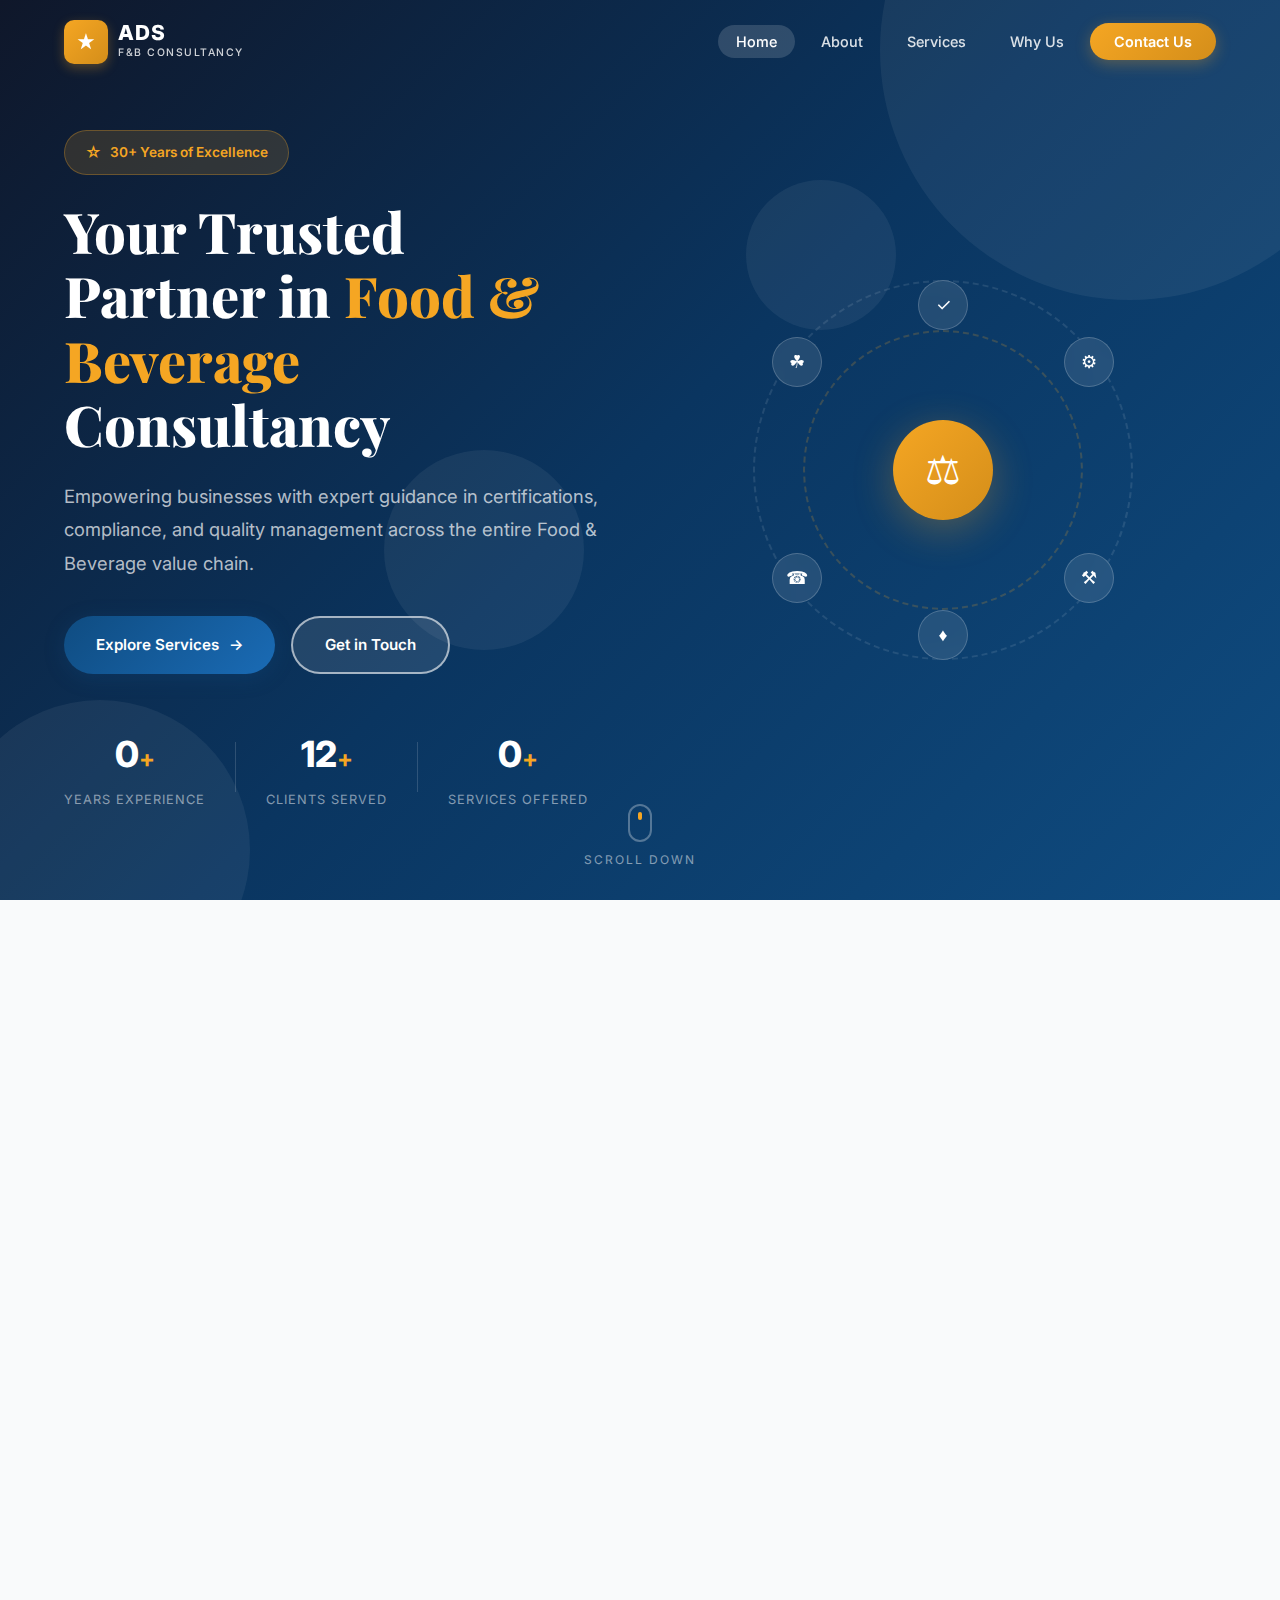
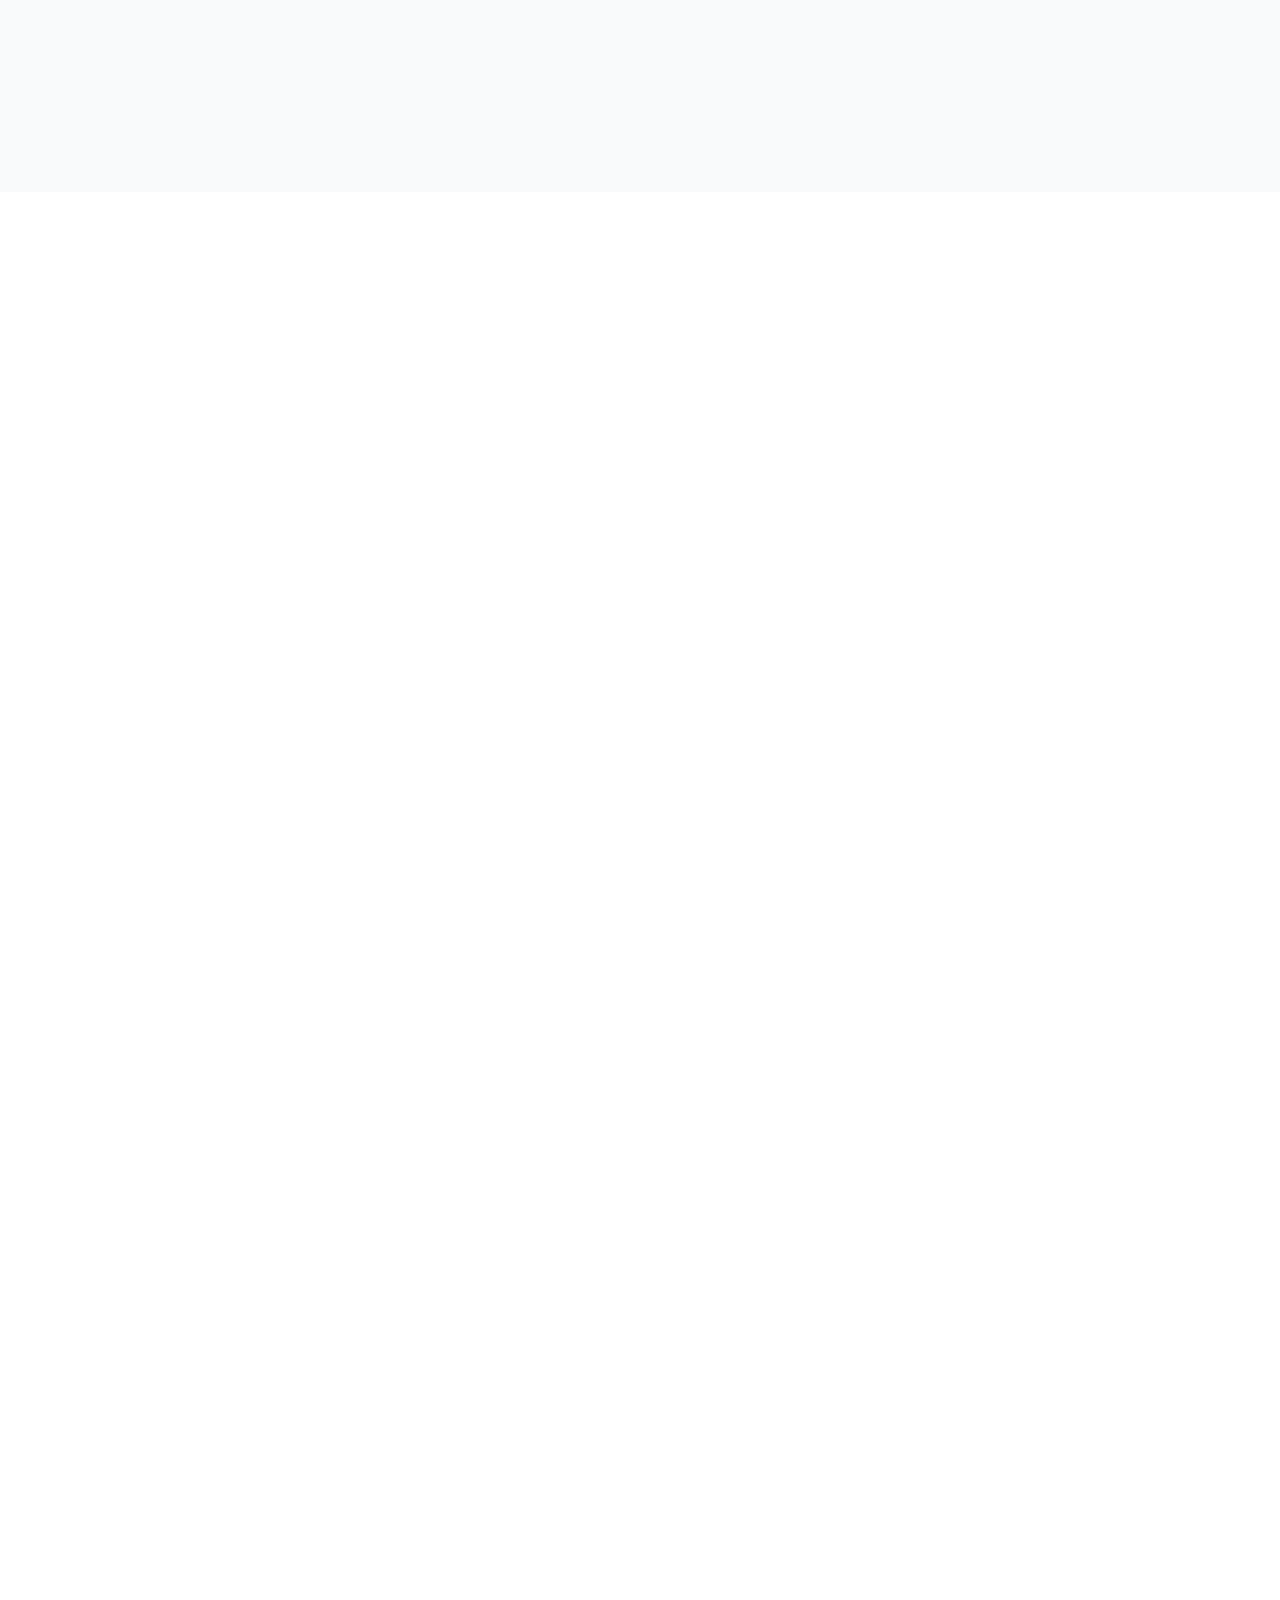
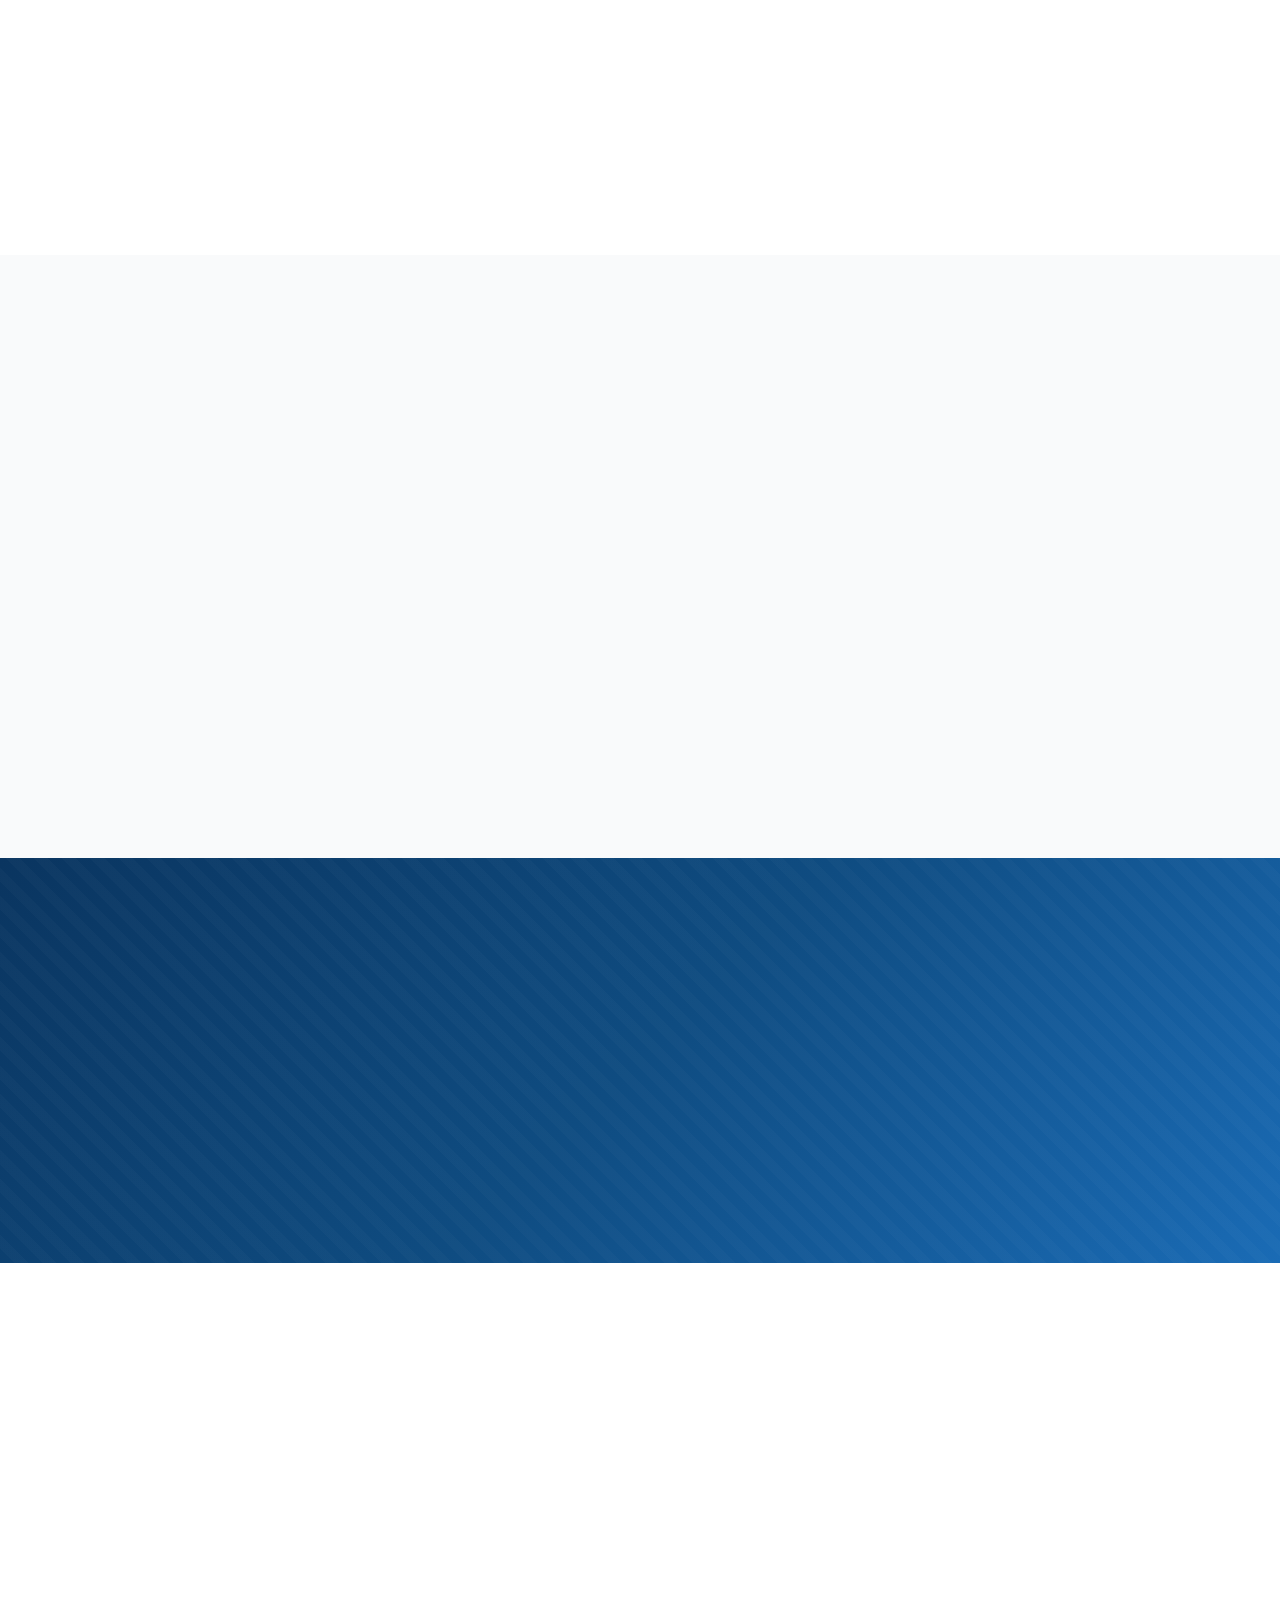
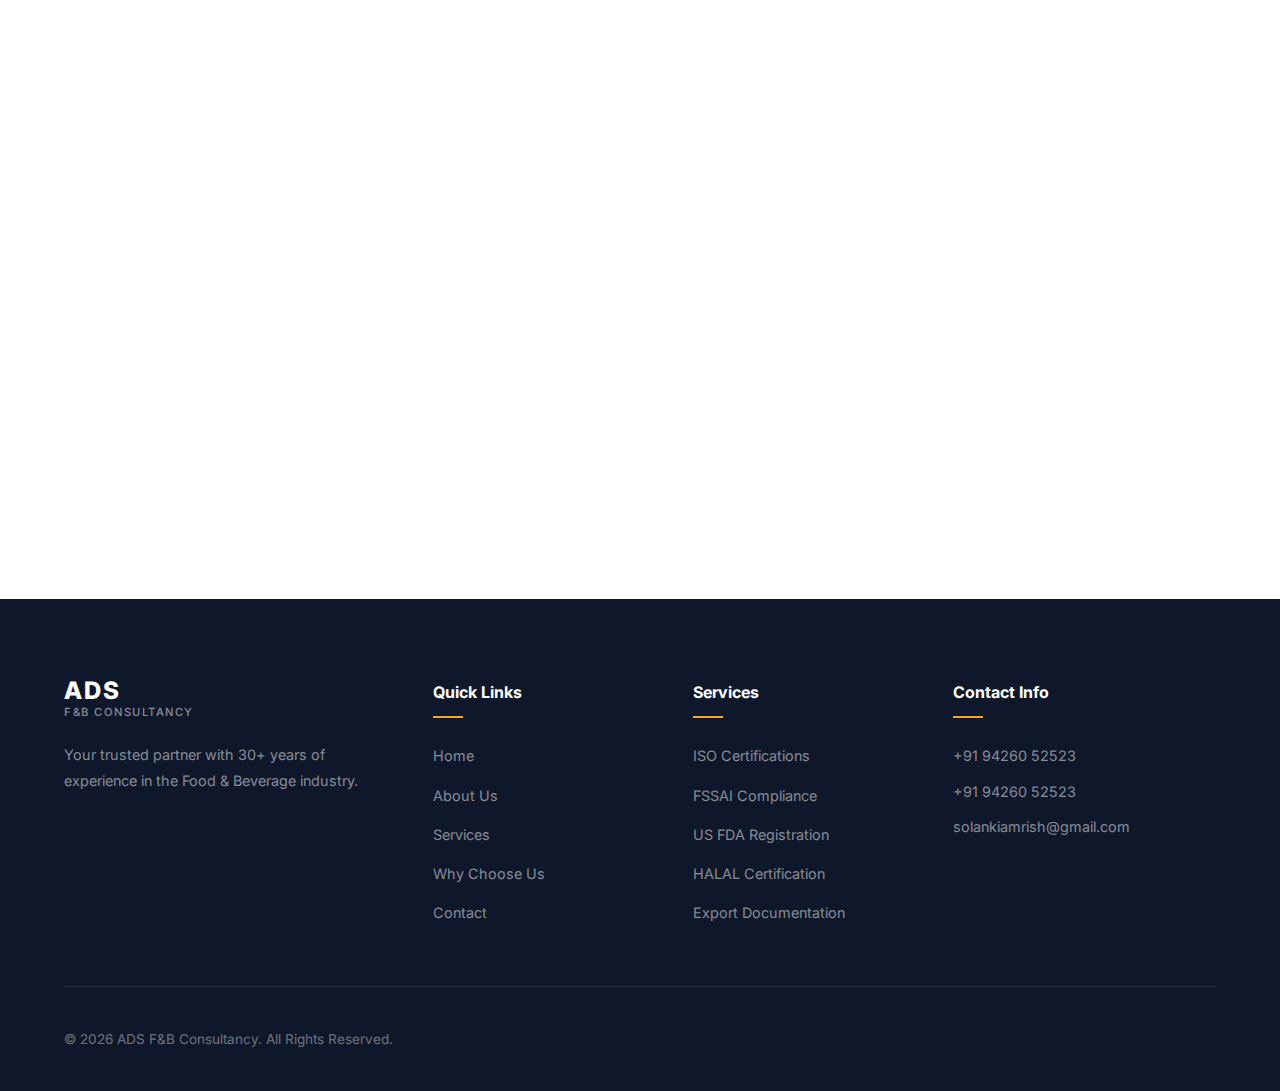
<file: index.html>
<!DOCTYPE html>
<html lang="en">
<head>
    <meta charset="UTF-8">
    <meta name="viewport" content="width=device-width, initial-scale=1.0">
    <meta name="description" content="ADS F&B Consultancy - 30+ years of Food & Beverage industry expertise.">
    <title>ADS F&B Consultancy | Food & Beverage Experts</title>
    <link rel="stylesheet" href="style.css">
    <link rel="preconnect" href="https://fonts.googleapis.com">
    <link rel="preconnect" href="https://fonts.gstatic.com" crossorigin>
    <link href="https://fonts.googleapis.com/css2?family=Inter:wght@300;400;500;600;700;800;900&family=Playfair+Display:wght@700;800&display=swap" rel="stylesheet">
    <link rel="stylesheet" href="https://cdnjs.cloudflare.com/ajax/libs/font-awesome/6.5.0/css/all.min.css">
</head>
<body>

    <!-- PRELOADER -->
    <div id="preloader">
        <div class="loader">
            <div class="loader-ring"></div>
            <span class="loader-text">ADS</span>
        </div>
    </div>

    <!-- NAVBAR -->
    <nav id="navbar" class="navbar">
        <div class="nav-container">
            <a href="#hero" class="logo">
                <span class="logo-icon">&#9733;</span>
                <div class="logo-text">
                    <span class="logo-main">ADS</span>
                    <span class="logo-sub">F&B Consultancy</span>
                </div>
            </a>
            <ul class="nav-links" id="navLinks">
                <li><a href="#hero" class="nav-link active">Home</a></li>
                <li><a href="#about" class="nav-link">About</a></li>
                <li><a href="#services" class="nav-link">Services</a></li>
                <li><a href="#why-us" class="nav-link">Why Us</a></li>
                <li><a href="#contact" class="nav-link cta-btn">Contact Us</a></li>
            </ul>
            <button class="hamburger" id="hamburger" aria-label="Toggle navigation">
                <span class="bar"></span>
                <span class="bar"></span>
                <span class="bar"></span>
            </button>
        </div>
    </nav>

    <!-- HERO -->
    <section id="hero" class="hero">
        <div class="hero-bg-animation">
            <div class="floating-shape shape-1"></div>
            <div class="floating-shape shape-2"></div>
            <div class="floating-shape shape-3"></div>
            <div class="floating-shape shape-4"></div>
        </div>
        <div class="hero-container">
            <div class="hero-content" id="heroContent">
                <div class="hero-badge">
                    <span class="badge-icon">&#9734;</span>
                    <span>30+ Years of Excellence</span>
                </div>
                <h1 class="hero-title">
                    Your Trusted Partner in
                    <span class="highlight">Food &amp; Beverage</span>
                    Consultancy
                </h1>
                <p class="hero-description">
                    Empowering businesses with expert guidance in certifications, compliance, and quality management across the entire Food &amp; Beverage value chain.
                </p>
                <div class="hero-buttons">
                    <a href="#services" class="btn btn-primary">
                        <span>Explore Services</span>
                        <span class="btn-arrow">&rarr;</span>
                    </a>
                    <a href="#contact" class="btn btn-outline">
                        <span>Get in Touch</span>
                    </a>
                </div>
                <div class="hero-stats">
                    <div class="stat-item">
                        <span class="stat-number" data-target="30">0</span><span class="stat-plus">+</span>
                        <span class="stat-label">Years Experience</span>
                    </div>
                    <div class="stat-divider"></div>
                    <div class="stat-item">
                        <span class="stat-number" data-target="500">0</span><span class="stat-plus">+</span>
                        <span class="stat-label">Clients Served</span>
                    </div>
                    <div class="stat-divider"></div>
                    <div class="stat-item">
                        <span class="stat-number" data-target="20">0</span><span class="stat-plus">+</span>
                        <span class="stat-label">Services Offered</span>
                    </div>
                </div>
            </div>
            <div class="hero-visual">
                <div class="hero-graphic">
                    <div class="graphic-circle circle-outer"></div>
                    <div class="graphic-circle circle-inner"></div>
                    <div class="graphic-icon-center">&#9878;</div>
                    <div class="orbit-icon orbit-1">&#10003;</div>
                    <div class="orbit-icon orbit-2">&#9881;</div>
                    <div class="orbit-icon orbit-3">&#9874;</div>
                    <div class="orbit-icon orbit-4">&#9830;</div>
                    <div class="orbit-icon orbit-5">&#9742;</div>
                    <div class="orbit-icon orbit-6">&#9752;</div>
                </div>
            </div>
        </div>
        <a href="#about" class="scroll-indicator" aria-label="Scroll down">
            <div class="mouse"><div class="wheel"></div></div>
            <span>Scroll Down</span>
        </a>
    </section>

    <!-- ABOUT -->
    <section id="about" class="about section">
        <div class="container">
            <div class="about-grid">
                <div class="about-image reveal-left">
                    <div class="image-card">
                        <div class="image-placeholder">
                            <div class="placeholder-icon">ADS</div>
                            <span>F&amp;B Consultancy</span>
                        </div>
                        <div class="experience-badge">
                            <span class="exp-number">30+</span>
                            <span class="exp-text">Years of<br>Experience</span>
                        </div>
                    </div>
                </div>
                <div class="about-content reveal-right">
                    <div class="section-label">
                        <span class="label-line"></span>
                        <span>About Us</span>
                    </div>
                    <h2 class="section-title">
                        Leading F&amp;B Consultancy with
                        <span class="highlight">Three Decades</span> of Expertise
                    </h2>
                    <p class="about-text">
                        With over <strong>30 years of experience</strong> in the Food and Beverage industry, our consultancy company provides a comprehensive range of services including FSSAI, ISO, US FDA, Exports, RCMC, HALAL, APEDA, Gumastadhara, Trademark, GST, Import Export Code, Udyam, and more.
                    </p>
                    <p class="about-text">
                        We offer FSSAI registration and audits, food labeling, ISO documentation for various certifications, food quality improvement, inspection of warehouses and cold storages, and more. Our team of experts is dedicated to providing <strong>customized solutions</strong> to help businesses achieve their goals and comply with relevant regulations and standards.
                    </p>
                    <div class="about-features">
                        <div class="feature-item">
                            <div class="feature-icon">&#10004;</div>
                            <div>
                                <h4>Regulatory Compliance</h4>
                                <p>Complete FSSAI, FDA &amp; export compliance</p>
                            </div>
                        </div>
                        <div class="feature-item">
                            <div class="feature-icon">&#10004;</div>
                            <div>
                                <h4>ISO Certifications</h4>
                                <p>ISO 9001, 14001, 45001 &amp; more</p>
                            </div>
                        </div>
                        <div class="feature-item">
                            <div class="feature-icon">&#10004;</div>
                            <div>
                                <h4>Quality Audits</h4>
                                <p>Warehouse &amp; cold storage inspections</p>
                            </div>
                        </div>
                        <div class="feature-item">
                            <div class="feature-icon">&#10004;</div>
                            <div>
                                <h4>End-to-End Support</h4>
                                <p>From documentation to certification</p>
                            </div>
                        </div>
                    </div>
                </div>
            </div>
        </div>
    </section>

    <!-- SERVICES -->
    <section id="services" class="services section">
        <div class="container">
            <div class="section-header reveal-up">
                <div class="section-label center">
                    <span class="label-line"></span>
                    <span>Our Services</span>
                    <span class="label-line"></span>
                </div>
                <h2 class="section-title center">
                    Comprehensive <span class="highlight">F&amp;B Solutions</span>
                </h2>
                <p class="section-subtitle">
                    From certifications to consultancy, we cover every aspect of the Food &amp; Beverage industry.
                </p>
            </div>

            <div class="services-tabs reveal-up">
                <button class="tab-btn active" data-tab="certifications">
                    &#9989; Certifications &amp; Compliance
                </button>
                <button class="tab-btn" data-tab="support">
                    &#128736; Support &amp; Consultancy
                </button>
            </div>

            <!-- Certifications -->
            <div class="tab-content active" id="certifications">
                <div class="services-grid">
                    <div class="service-card reveal-up" data-delay="0">
                        <div class="card-number">01</div>
                        <h3>ISO 9001:2015</h3>
                        <p>Quality Management Systems certification for consistent quality delivery.</p>
                        <div class="card-tag">Quality</div>
                    </div>
                    <div class="service-card reveal-up" data-delay="50">
                        <div class="card-number">02</div>
                        <h3>ISO 14001:2015</h3>
                        <p>Environmental Management Systems for sustainable operations.</p>
                        <div class="card-tag green">Environment</div>
                    </div>
                    <div class="service-card reveal-up" data-delay="100">
                        <div class="card-number">03</div>
                        <h3>ISO 45001:2018</h3>
                        <p>Occupational Health and Safety Management Systems.</p>
                        <div class="card-tag orange">Safety</div>
                    </div>
                    <div class="service-card reveal-up" data-delay="150">
                        <div class="card-number">04</div>
                        <h3>ISO 50001:2018</h3>
                        <p>Energy Management Systems for optimized energy use.</p>
                        <div class="card-tag blue">Energy</div>
                    </div>
                    <div class="service-card reveal-up" data-delay="0">
                        <div class="card-number">05</div>
                        <h3>FSSAI Compliance</h3>
                        <p>Complete FSSAI registration, licensing, and compliance support.</p>
                        <div class="card-tag purple">Compliance</div>
                    </div>
                    <div class="service-card reveal-up" data-delay="50">
                        <div class="card-number">06</div>
                        <h3>ISO Certification</h3>
                        <p>Comprehensive ISO documentation and certification support.</p>
                        <div class="card-tag">ISO</div>
                    </div>
                    <div class="service-card reveal-up" data-delay="100">
                        <div class="card-number">07</div>
                        <h3>US FDA Registration</h3>
                        <p>FDA registration &amp; compliance for US market access.</p>
                        <div class="card-tag red">Export</div>
                    </div>
                    <div class="service-card reveal-up" data-delay="150">
                        <div class="card-number">08</div>
                        <h3>RCMC Certificate</h3>
                        <p>Registration-Cum-Membership Certificate for exporters.</p>
                        <div class="card-tag teal">Registration</div>
                    </div>
                    <div class="service-card reveal-up" data-delay="0">
                        <div class="card-number">09</div>
                        <h3>APEDA Registration</h3>
                        <p>Agricultural &amp; processed food export development authority registration.</p>
                        <div class="card-tag green">Agriculture</div>
                    </div>
                    <div class="service-card reveal-up" data-delay="50">
                        <div class="card-number">10</div>
                        <h3>Export Documentation</h3>
                        <p>Complete export documentation &amp; compliance management.</p>
                        <div class="card-tag orange">Export</div>
                    </div>
                    <div class="service-card reveal-up" data-delay="100">
                        <div class="card-number">11</div>
                        <h3>Halal Certification</h3>
                        <p>Halal certification for food products and manufacturing.</p>
                        <div class="card-tag blue">Certification</div>
                    </div>
                    <div class="service-card reveal-up" data-delay="150">
                        <div class="card-number">12</div>
                        <h3>Organic Certification</h3>
                        <p>Organic product certification and compliance assistance.</p>
                        <div class="card-tag green">Organic</div>
                    </div>
                    <div class="service-card reveal-up" data-delay="0">
                        <div class="card-number">13</div>
                        <h3>HACCP Certification</h3>
                        <p>Hazard Analysis Critical Control Points certification.</p>
                        <div class="card-tag purple">Safety</div>
                    </div>
                    <div class="service-card reveal-up" data-delay="50">
                        <div class="card-number">14</div>
                        <h3>GMP Certification</h3>
                        <p>Good Manufacturing Practices certification and consulting.</p>
                        <div class="card-tag red">Manufacturing</div>
                    </div>
                </div>
            </div>

            <!-- Support -->
            <div class="tab-content" id="support">
                <div class="services-grid">
                    <div class="service-card reveal-up" data-delay="0">
                        <div class="card-number">01</div>
                        <h3>Audit Services</h3>
                        <p>Comprehensive internal and external audit services for F&amp;B businesses.</p>
                        <div class="card-tag">Audit</div>
                    </div>
                    <div class="service-card reveal-up" data-delay="50">
                        <div class="card-number">02</div>
                        <h3>Training Services</h3>
                        <p>Professional training programs for food safety and quality.</p>
                        <div class="card-tag green">Training</div>
                    </div>
                    <div class="service-card reveal-up" data-delay="100">
                        <div class="card-number">03</div>
                        <h3>Documentation Services</h3>
                        <p>Complete documentation support for all certifications.</p>
                        <div class="card-tag orange">Documents</div>
                    </div>
                    <div class="service-card reveal-up" data-delay="150">
                        <div class="card-number">04</div>
                        <h3>Food Packaging Consultancy</h3>
                        <p>Expert guidance on food packaging standards and labeling.</p>
                        <div class="card-tag blue">Packaging</div>
                    </div>
                    <div class="service-card reveal-up" data-delay="0">
                        <div class="card-number">05</div>
                        <h3>Food Product Development</h3>
                        <p>New product development and formulation assistance.</p>
                        <div class="card-tag purple">R&amp;D</div>
                    </div>
                    <div class="service-card reveal-up" data-delay="50">
                        <div class="card-number">06</div>
                        <h3>Supply Chain Management</h3>
                        <p>Optimizing your food supply chain for efficiency and safety.</p>
                        <div class="card-tag red">Logistics</div>
                    </div>
                    <div class="service-card reveal-up" data-delay="100">
                        <div class="card-number">07</div>
                        <h3>Sensory Evaluation</h3>
                        <p>Professional sensory analysis and evaluation services.</p>
                        <div class="card-tag teal">Analysis</div>
                    </div>
                    <div class="service-card reveal-up" data-delay="150">
                        <div class="card-number">08</div>
                        <h3>Nutritional Analysis</h3>
                        <p>Complete nutritional profiling and labeling support.</p>
                        <div class="card-tag green">Nutrition</div>
                    </div>
                    <div class="service-card reveal-up" data-delay="0">
                        <div class="card-number">09</div>
                        <h3>Shelf-Life Testing</h3>
                        <p>Accurate shelf-life determination and testing services.</p>
                        <div class="card-tag orange">Testing</div>
                    </div>
                </div>
            </div>
        </div>
    </section>

    <!-- WHY US -->
    <section id="why-us" class="why-us section">
        <div class="container">
            <div class="section-header reveal-up">
                <div class="section-label center">
                    <span class="label-line"></span>
                    <span>Why Choose Us</span>
                    <span class="label-line"></span>
                </div>
                <h2 class="section-title center">
                    What Makes Us <span class="highlight">Different</span>
                </h2>
            </div>
            <div class="why-us-grid">
                <div class="why-card reveal-up" data-delay="0">
                    <div class="why-number">01</div>
                    <div class="why-icon">&#9201;</div>
                    <h3>30+ Years Experience</h3>
                    <p>Three decades of deep expertise in the Food &amp; Beverage industry.</p>
                </div>
                <div class="why-card reveal-up" data-delay="100">
                    <div class="why-number">02</div>
                    <div class="why-icon">&#9775;</div>
                    <h3>Expert Team</h3>
                    <p>Seasoned professionals dedicated to delivering customized solutions.</p>
                </div>
                <div class="why-card reveal-up" data-delay="200">
                    <div class="why-number">03</div>
                    <div class="why-icon">&#9745;</div>
                    <h3>End-to-End Services</h3>
                    <p>From registration to certification, we handle everything seamlessly.</p>
                </div>
                <div class="why-card reveal-up" data-delay="300">
                    <div class="why-number">04</div>
                    <div class="why-icon">&#9829;</div>
                    <h3>Trusted by 500+</h3>
                    <p>Hundreds of businesses trust us for their compliance and quality needs.</p>
                </div>
            </div>
        </div>
    </section>

    <!-- CTA -->
    <section class="cta-section">
        <div class="container">
            <div class="cta-content reveal-up">
                <h2>Ready to Elevate Your F&amp;B Business?</h2>
                <p>Let our experts guide you through certifications, compliance, and quality management.</p>
                <a href="#contact" class="btn btn-primary btn-large">
                    <span>Get Free Consultation</span>
                    <span class="btn-arrow">&rarr;</span>
                </a>
            </div>
        </div>
    </section>

    <!-- CONTACT -->
    <section id="contact" class="contact section">
        <div class="container">
            <div class="section-header reveal-up">
                <div class="section-label center">
                    <span class="label-line"></span>
                    <span>Contact Us</span>
                    <span class="label-line"></span>
                </div>
                <h2 class="section-title center">
                    Let's Start a <span class="highlight">Conversation</span>
                </h2>
                <p class="section-subtitle">
                    Reach out to us for any queries or to schedule a consultation.
                </p>
            </div>
            <div class="contact-grid">
                <div class="contact-info reveal-left">
                    <div class="info-card">
                        <h3>Get In Touch</h3>
                        <p>We'd love to hear from you. Contact us through any of the following channels.</p>
                        <div class="info-items">
                            <div class="info-item">
                                <div class="info-icon">&#9742;</div>
                                <div>
                                    <h4>Phone</h4>
                                    <a href="tel:+919426052523">+91 94260 52523</a>
                                    <a href="tel:+919426052523">+91 94260 52523</a>
                                </div>
                            </div>
                            <div class="info-item">
                                <div class="info-icon">&#9993;</div>
                                <div>
                                    <h4>Email</h4>
                                    <a href="mailto:solankiamrish@gmail.com">solankiamrish@gmail.com</a>
                                </div>
                            </div>
                            <div class="info-item">
                                <div class="info-icon">&#9200;</div>
                                <div>
                                    <h4>Working Hours</h4>
                                    <p>Mon - Sat: 9:00 AM - 7:00 PM</p>
                                </div>
                            </div>
                        </div>
                        <div class="social-links">
                            <a href="https://wa.me/919426052523" target="_blank" class="social-link" aria-label="WhatsApp">WhatsApp</a>
                            <a href="mailto:solankiamrish@gmail.com" class="social-link" aria-label="Email">Email</a>
                            <a href="tel:+919426052523" class="social-link" aria-label="Call">Call</a>
                        </div>
                    </div>
                </div>

    </section>

    <!-- FOOTER -->
    <footer class="footer">
        <div class="container">
            <div class="footer-grid">
                <div class="footer-brand">
                    <div class="footer-logo">
                        <span class="logo-main">ADS</span>
                        <span class="logo-sub">F&amp;B Consultancy</span>
                    </div>
                    <p>Your trusted partner with 30+ years of experience in the Food &amp; Beverage industry.</p>
                </div>
                <div class="footer-links-col">
                    <h4>Quick Links</h4>
                    <ul>
                        <li><a href="#hero">Home</a></li>
                        <li><a href="#about">About Us</a></li>
                        <li><a href="#services">Services</a></li>
                        <li><a href="#why-us">Why Choose Us</a></li>
                        <li><a href="#contact">Contact</a></li>
                    </ul>
                </div>
                <div class="footer-links-col">
                    <h4>Services</h4>
                    <ul>
                        <li><a href="#services">ISO Certifications</a></li>
                        <li><a href="#services">FSSAI Compliance</a></li>
                        <li><a href="#services">US FDA Registration</a></li>
                        <li><a href="#services">HALAL Certification</a></li>
                        <li><a href="#services">Export Documentation</a></li>
                    </ul>
                </div>
                <div class="footer-contact">
                    <h4>Contact Info</h4>
                    <p><a href="tel:+919426052523">+91 94260 52523</a></p>
                    <p><a href="tel:+919426052523">+91 94260 52523</a></p>
                    <p><a href="mailto:solankiamrish@gmail.com">solankiamrish@gmail.com</a></p>
                </div>
            </div>
            <div class="footer-bottom">
                <p>&copy; <span id="currentYear"></span> ADS F&amp;B Consultancy. All Rights Reserved.</p>
                <a href="#hero" class="back-to-top" id="backToTop" aria-label="Back to top">&uarr;</a>
            </div>
        </div>
    </footer>

    <script src="script.js"></script>
</body>
</html>
</file>
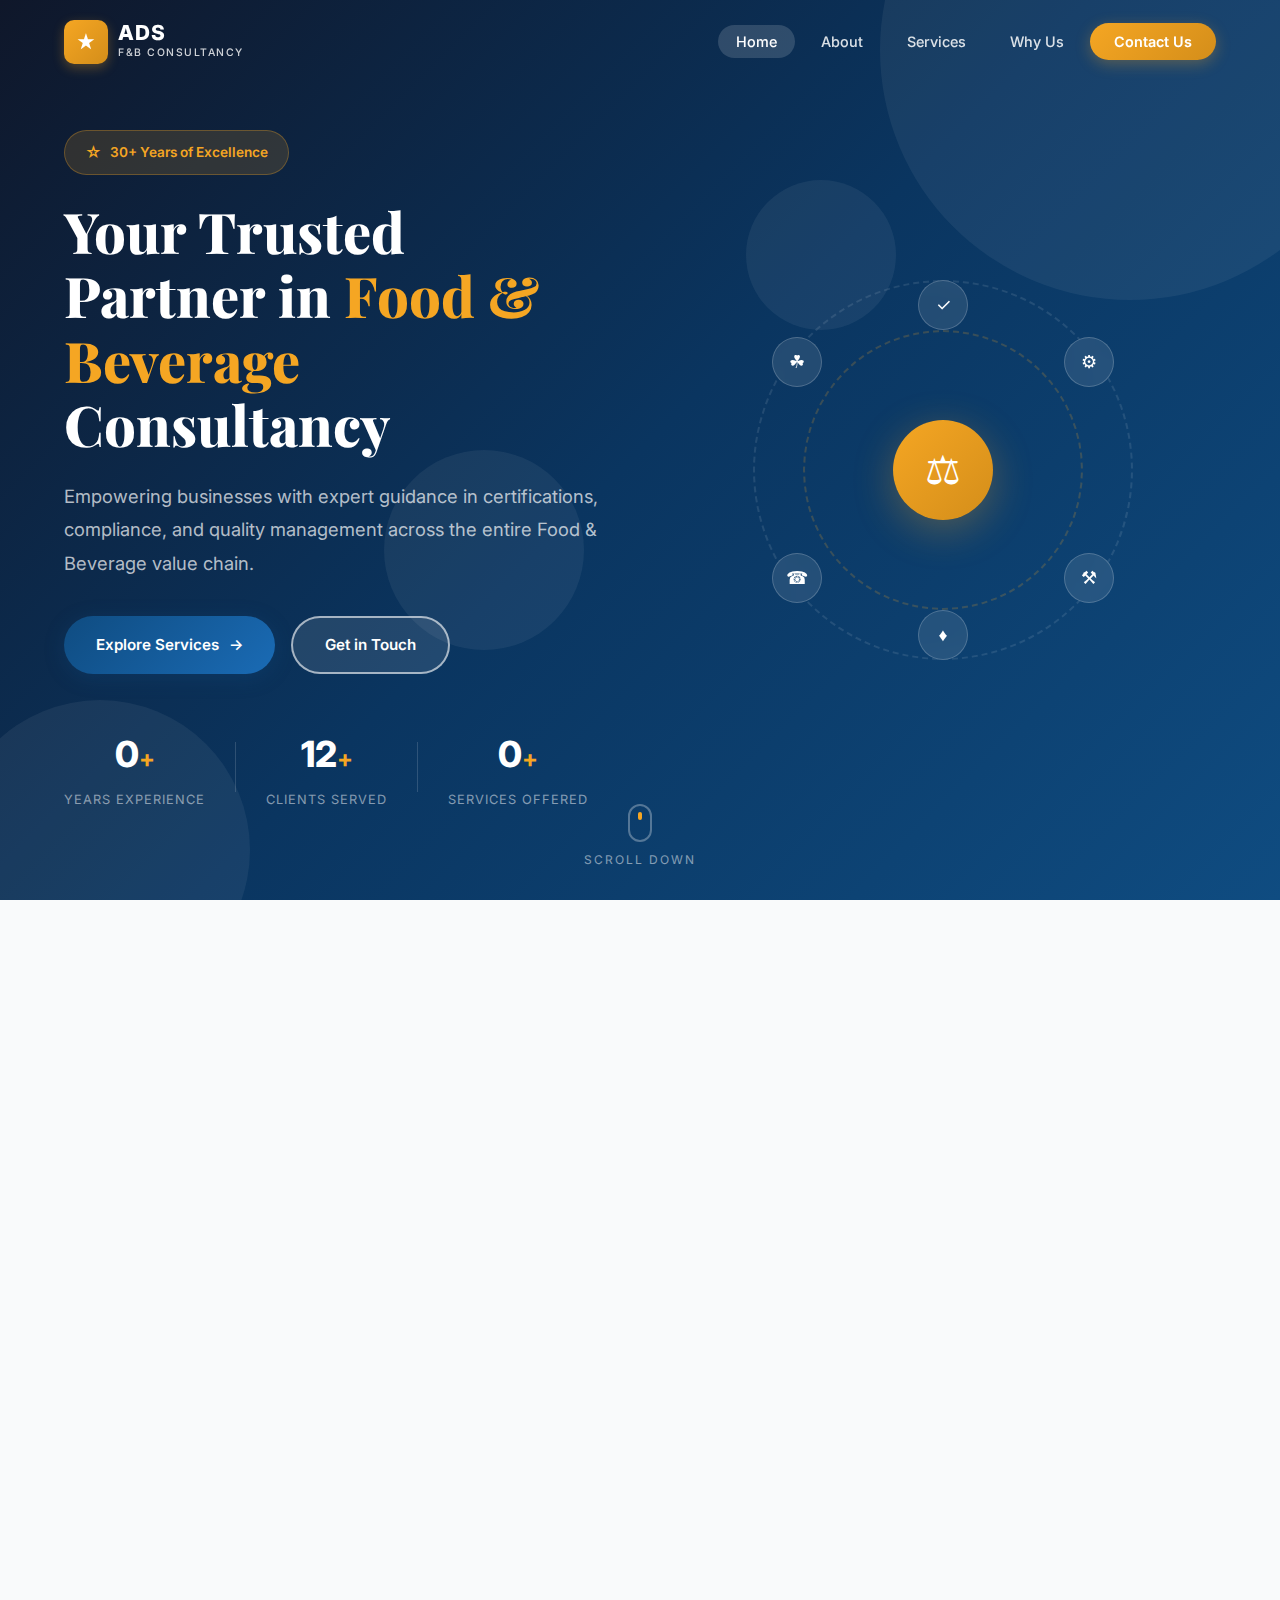
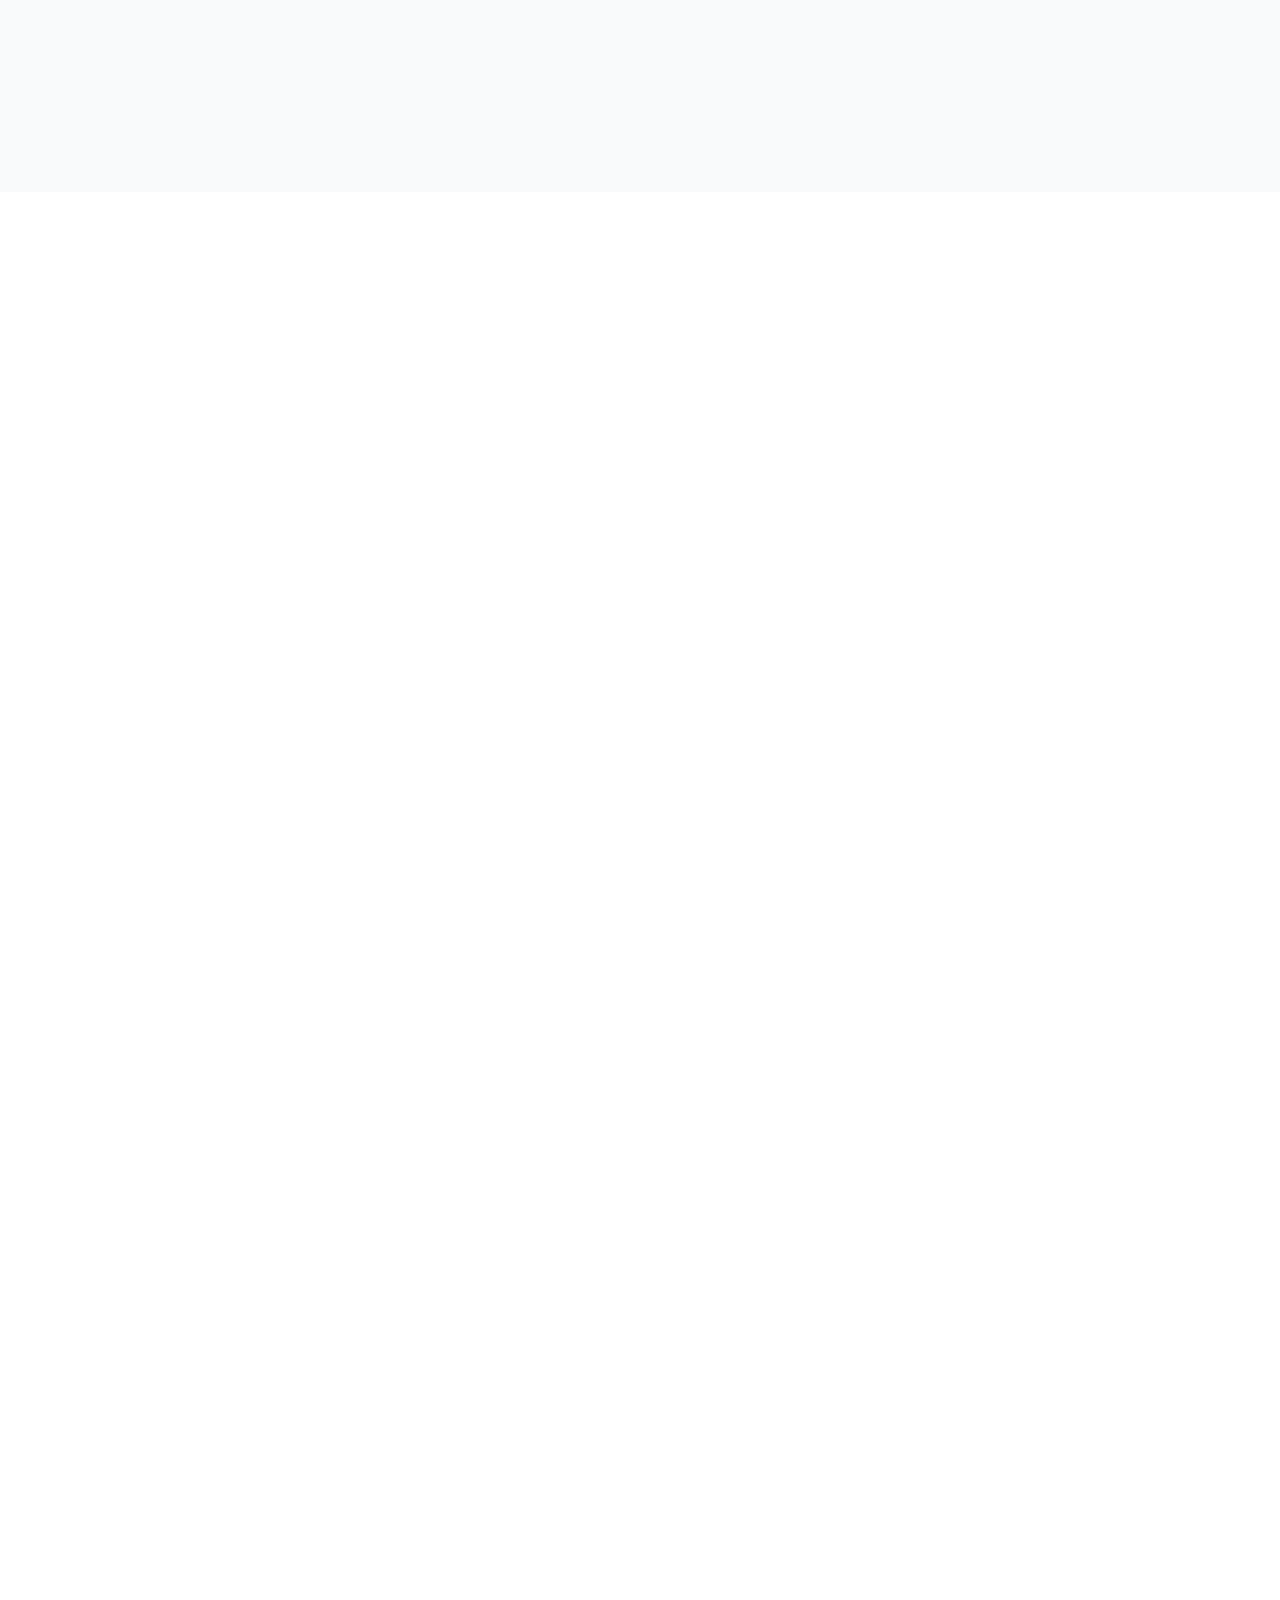
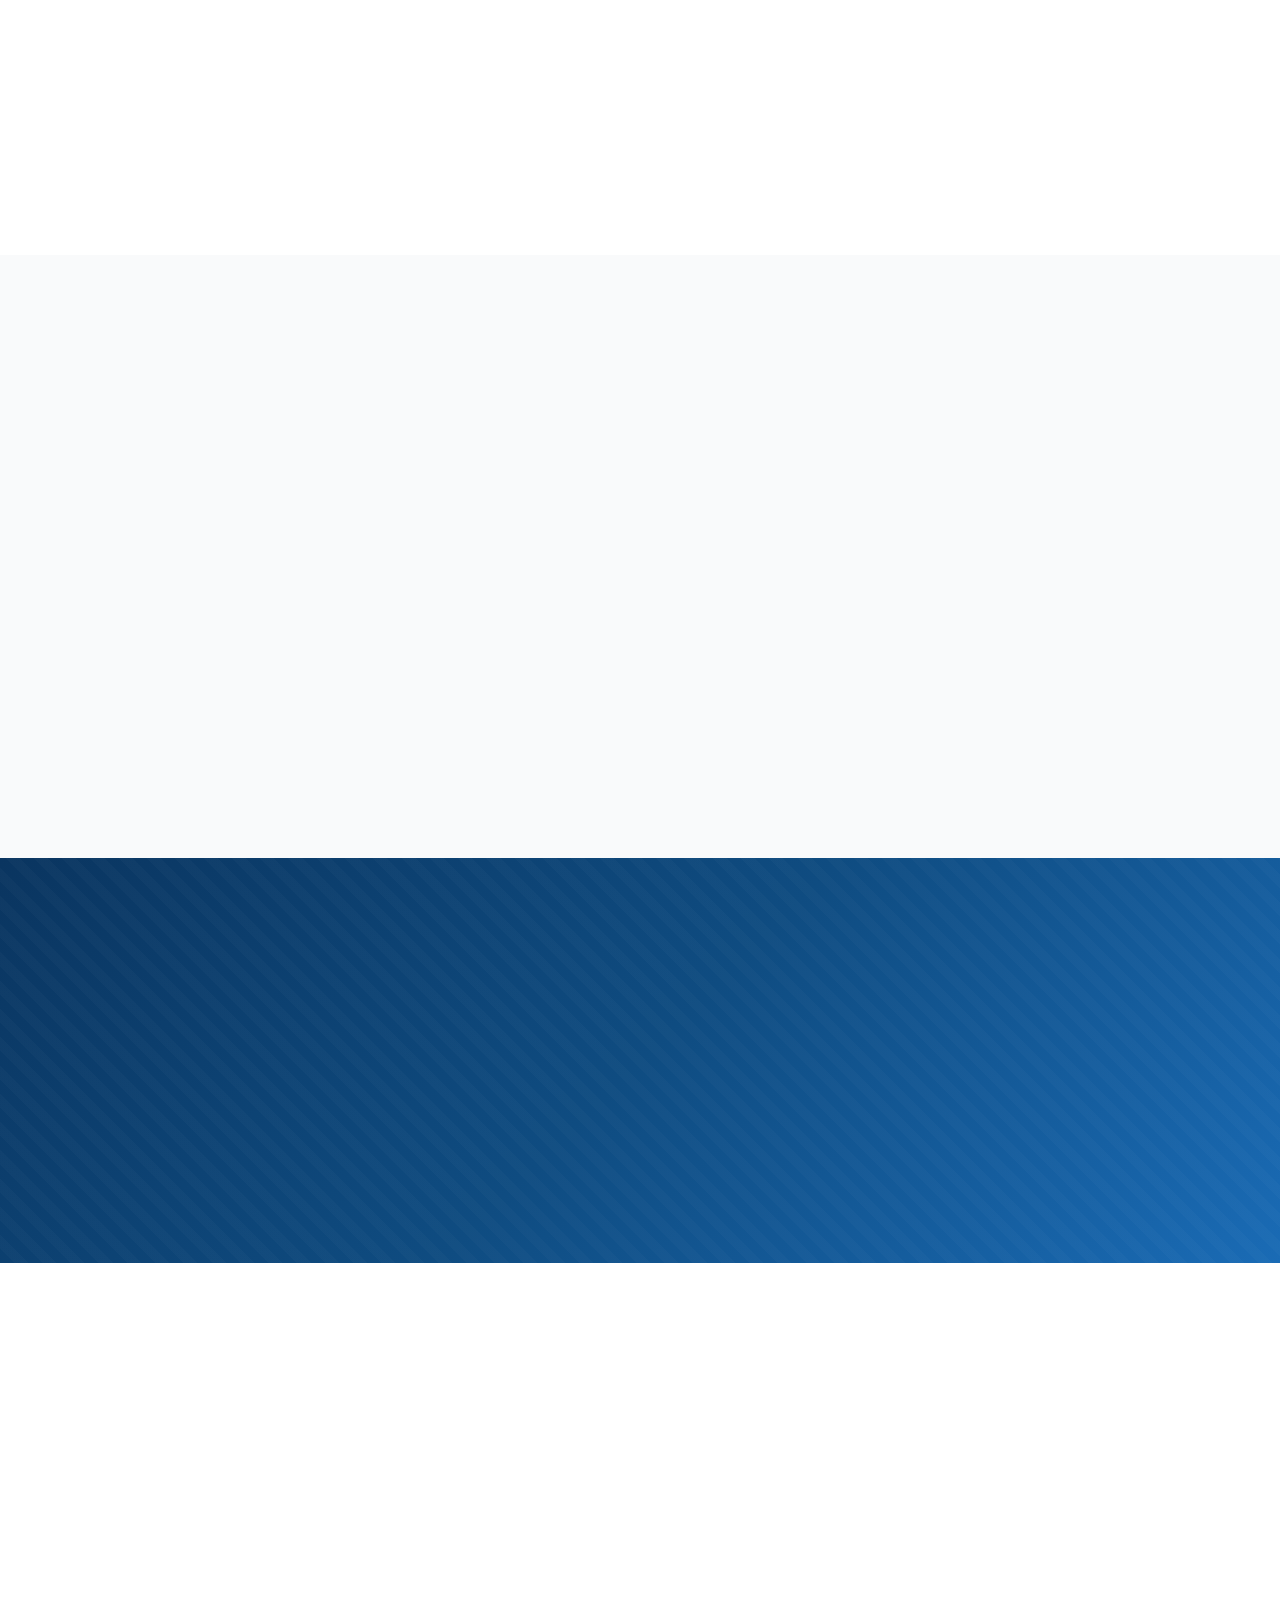
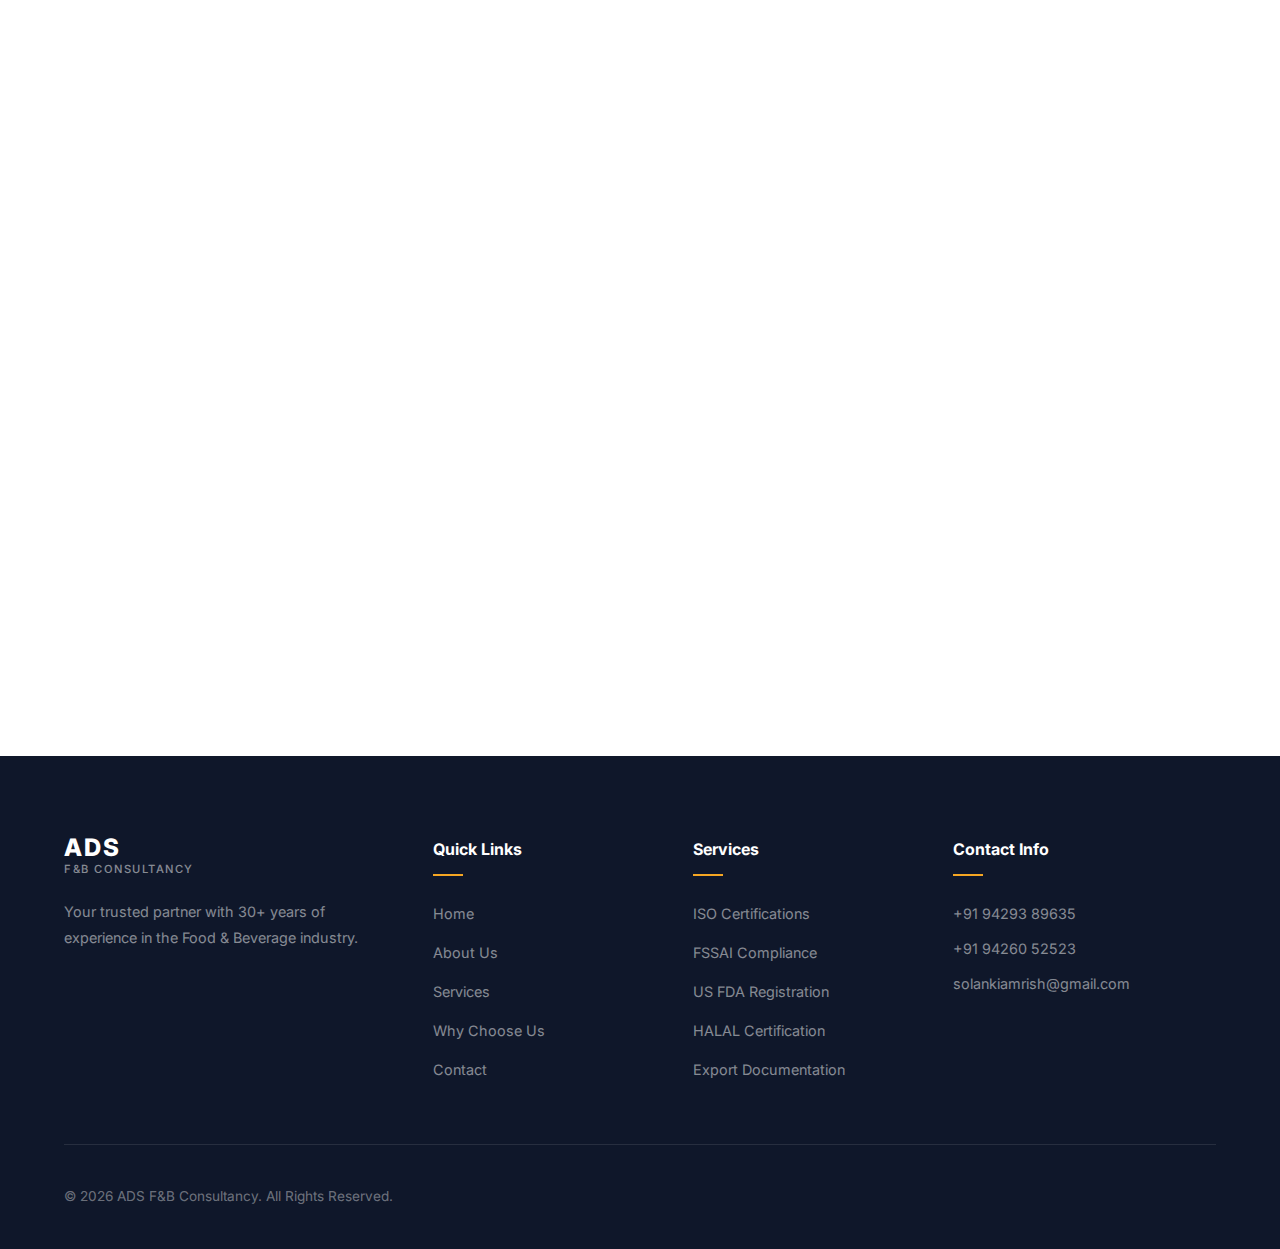
<file: index (3).html>
<!DOCTYPE html>
<html lang="en">
<head>
    <meta charset="UTF-8">
    <meta name="viewport" content="width=device-width, initial-scale=1.0">
    <meta name="description" content="ADS F&B Consultancy - 30+ years of Food & Beverage industry expertise.">
    <title>ADS F&B Consultancy | Food & Beverage Experts</title>
    <link rel="stylesheet" href="style.css">
    <link rel="preconnect" href="https://fonts.googleapis.com">
    <link rel="preconnect" href="https://fonts.gstatic.com" crossorigin>
    <link href="https://fonts.googleapis.com/css2?family=Inter:wght@300;400;500;600;700;800;900&family=Playfair+Display:wght@700;800&display=swap" rel="stylesheet">
    <link rel="stylesheet" href="https://cdnjs.cloudflare.com/ajax/libs/font-awesome/6.5.0/css/all.min.css">
</head>
<body>

    <!-- PRELOADER -->
    <div id="preloader">
        <div class="loader">
            <div class="loader-ring"></div>
            <span class="loader-text">ADS</span>
        </div>
    </div>

    <!-- NAVBAR -->
    <nav id="navbar" class="navbar">
        <div class="nav-container">
            <a href="#hero" class="logo">
                <span class="logo-icon">&#9733;</span>
                <div class="logo-text">
                    <span class="logo-main">ADS</span>
                    <span class="logo-sub">F&B Consultancy</span>
                </div>
            </a>
            <ul class="nav-links" id="navLinks">
                <li><a href="#hero" class="nav-link active">Home</a></li>
                <li><a href="#about" class="nav-link">About</a></li>
                <li><a href="#services" class="nav-link">Services</a></li>
                <li><a href="#why-us" class="nav-link">Why Us</a></li>
                <li><a href="#contact" class="nav-link cta-btn">Contact Us</a></li>
            </ul>
            <button class="hamburger" id="hamburger" aria-label="Toggle navigation">
                <span class="bar"></span>
                <span class="bar"></span>
                <span class="bar"></span>
            </button>
        </div>
    </nav>

    <!-- HERO -->
    <section id="hero" class="hero">
        <div class="hero-bg-animation">
            <div class="floating-shape shape-1"></div>
            <div class="floating-shape shape-2"></div>
            <div class="floating-shape shape-3"></div>
            <div class="floating-shape shape-4"></div>
        </div>
        <div class="hero-container">
            <div class="hero-content" id="heroContent">
                <div class="hero-badge">
                    <span class="badge-icon">&#9734;</span>
                    <span>30+ Years of Excellence</span>
                </div>
                <h1 class="hero-title">
                    Your Trusted Partner in
                    <span class="highlight">Food &amp; Beverage</span>
                    Consultancy
                </h1>
                <p class="hero-description">
                    Empowering businesses with expert guidance in certifications, compliance, and quality management across the entire Food &amp; Beverage value chain.
                </p>
                <div class="hero-buttons">
                    <a href="#services" class="btn btn-primary">
                        <span>Explore Services</span>
                        <span class="btn-arrow">&rarr;</span>
                    </a>
                    <a href="#contact" class="btn btn-outline">
                        <span>Get in Touch</span>
                    </a>
                </div>
                <div class="hero-stats">
                    <div class="stat-item">
                        <span class="stat-number" data-target="30">0</span><span class="stat-plus">+</span>
                        <span class="stat-label">Years Experience</span>
                    </div>
                    <div class="stat-divider"></div>
                    <div class="stat-item">
                        <span class="stat-number" data-target="500">0</span><span class="stat-plus">+</span>
                        <span class="stat-label">Clients Served</span>
                    </div>
                    <div class="stat-divider"></div>
                    <div class="stat-item">
                        <span class="stat-number" data-target="20">0</span><span class="stat-plus">+</span>
                        <span class="stat-label">Services Offered</span>
                    </div>
                </div>
            </div>
            <div class="hero-visual">
                <div class="hero-graphic">
                    <div class="graphic-circle circle-outer"></div>
                    <div class="graphic-circle circle-inner"></div>
                    <div class="graphic-icon-center">&#9878;</div>
                    <div class="orbit-icon orbit-1">&#10003;</div>
                    <div class="orbit-icon orbit-2">&#9881;</div>
                    <div class="orbit-icon orbit-3">&#9874;</div>
                    <div class="orbit-icon orbit-4">&#9830;</div>
                    <div class="orbit-icon orbit-5">&#9742;</div>
                    <div class="orbit-icon orbit-6">&#9752;</div>
                </div>
            </div>
        </div>
        <a href="#about" class="scroll-indicator" aria-label="Scroll down">
            <div class="mouse"><div class="wheel"></div></div>
            <span>Scroll Down</span>
        </a>
    </section>

    <!-- ABOUT -->
    <section id="about" class="about section">
        <div class="container">
            <div class="about-grid">
                <div class="about-image reveal-left">
                    <div class="image-card">
                        <div class="image-placeholder">
                            <div class="placeholder-icon">ADS</div>
                            <span>F&amp;B Consultancy</span>
                        </div>
                        <div class="experience-badge">
                            <span class="exp-number">30+</span>
                            <span class="exp-text">Years of<br>Experience</span>
                        </div>
                    </div>
                </div>
                <div class="about-content reveal-right">
                    <div class="section-label">
                        <span class="label-line"></span>
                        <span>About Us</span>
                    </div>
                    <h2 class="section-title">
                        Leading F&amp;B Consultancy with
                        <span class="highlight">Three Decades</span> of Expertise
                    </h2>
                    <p class="about-text">
                        With over <strong>30 years of experience</strong> in the Food and Beverage industry, our consultancy company provides a comprehensive range of services including FSSAI, ISO, US FDA, Exports, RCMC, HALAL, APEDA, Gumastadhara, Trademark, GST, Import Export Code, Udyam, and more.
                    </p>
                    <p class="about-text">
                        We offer FSSAI registration and audits, food labeling, ISO documentation for various certifications, food quality improvement, inspection of warehouses and cold storages, and more. Our team of experts is dedicated to providing <strong>customized solutions</strong> to help businesses achieve their goals and comply with relevant regulations and standards.
                    </p>
                    <div class="about-features">
                        <div class="feature-item">
                            <div class="feature-icon">&#10004;</div>
                            <div>
                                <h4>Regulatory Compliance</h4>
                                <p>Complete FSSAI, FDA &amp; export compliance</p>
                            </div>
                        </div>
                        <div class="feature-item">
                            <div class="feature-icon">&#10004;</div>
                            <div>
                                <h4>ISO Certifications</h4>
                                <p>ISO 9001, 14001, 45001 &amp; more</p>
                            </div>
                        </div>
                        <div class="feature-item">
                            <div class="feature-icon">&#10004;</div>
                            <div>
                                <h4>Quality Audits</h4>
                                <p>Warehouse &amp; cold storage inspections</p>
                            </div>
                        </div>
                        <div class="feature-item">
                            <div class="feature-icon">&#10004;</div>
                            <div>
                                <h4>End-to-End Support</h4>
                                <p>From documentation to certification</p>
                            </div>
                        </div>
                    </div>
                </div>
            </div>
        </div>
    </section>

    <!-- SERVICES -->
    <section id="services" class="services section">
        <div class="container">
            <div class="section-header reveal-up">
                <div class="section-label center">
                    <span class="label-line"></span>
                    <span>Our Services</span>
                    <span class="label-line"></span>
                </div>
                <h2 class="section-title center">
                    Comprehensive <span class="highlight">F&amp;B Solutions</span>
                </h2>
                <p class="section-subtitle">
                    From certifications to consultancy, we cover every aspect of the Food &amp; Beverage industry.
                </p>
            </div>

            <div class="services-tabs reveal-up">
                <button class="tab-btn active" data-tab="certifications">
                    &#9989; Certifications &amp; Compliance
                </button>
                <button class="tab-btn" data-tab="support">
                    &#128736; Support &amp; Consultancy
                </button>
            </div>

            <!-- Certifications -->
            <div class="tab-content active" id="certifications">
                <div class="services-grid">
                    <div class="service-card reveal-up" data-delay="0">
                        <div class="card-number">01</div>
                        <h3>ISO 9001:2015</h3>
                        <p>Quality Management Systems certification for consistent quality delivery.</p>
                        <div class="card-tag">Quality</div>
                    </div>
                    <div class="service-card reveal-up" data-delay="50">
                        <div class="card-number">02</div>
                        <h3>ISO 14001:2015</h3>
                        <p>Environmental Management Systems for sustainable operations.</p>
                        <div class="card-tag green">Environment</div>
                    </div>
                    <div class="service-card reveal-up" data-delay="100">
                        <div class="card-number">03</div>
                        <h3>ISO 45001:2018</h3>
                        <p>Occupational Health and Safety Management Systems.</p>
                        <div class="card-tag orange">Safety</div>
                    </div>
                    <div class="service-card reveal-up" data-delay="150">
                        <div class="card-number">04</div>
                        <h3>ISO 50001:2018</h3>
                        <p>Energy Management Systems for optimized energy use.</p>
                        <div class="card-tag blue">Energy</div>
                    </div>
                    <div class="service-card reveal-up" data-delay="0">
                        <div class="card-number">05</div>
                        <h3>FSSAI Compliance</h3>
                        <p>Complete FSSAI registration, licensing, and compliance support.</p>
                        <div class="card-tag purple">Compliance</div>
                    </div>
                    <div class="service-card reveal-up" data-delay="50">
                        <div class="card-number">06</div>
                        <h3>ISO Certification</h3>
                        <p>Comprehensive ISO documentation and certification support.</p>
                        <div class="card-tag">ISO</div>
                    </div>
                    <div class="service-card reveal-up" data-delay="100">
                        <div class="card-number">07</div>
                        <h3>US FDA Registration</h3>
                        <p>FDA registration &amp; compliance for US market access.</p>
                        <div class="card-tag red">Export</div>
                    </div>
                    <div class="service-card reveal-up" data-delay="150">
                        <div class="card-number">08</div>
                        <h3>RCMC Certificate</h3>
                        <p>Registration-Cum-Membership Certificate for exporters.</p>
                        <div class="card-tag teal">Registration</div>
                    </div>
                    <div class="service-card reveal-up" data-delay="0">
                        <div class="card-number">09</div>
                        <h3>APEDA Registration</h3>
                        <p>Agricultural &amp; processed food export development authority registration.</p>
                        <div class="card-tag green">Agriculture</div>
                    </div>
                    <div class="service-card reveal-up" data-delay="50">
                        <div class="card-number">10</div>
                        <h3>Export Documentation</h3>
                        <p>Complete export documentation &amp; compliance management.</p>
                        <div class="card-tag orange">Export</div>
                    </div>
                    <div class="service-card reveal-up" data-delay="100">
                        <div class="card-number">11</div>
                        <h3>Halal Certification</h3>
                        <p>Halal certification for food products and manufacturing.</p>
                        <div class="card-tag blue">Certification</div>
                    </div>
                    <div class="service-card reveal-up" data-delay="150">
                        <div class="card-number">12</div>
                        <h3>Organic Certification</h3>
                        <p>Organic product certification and compliance assistance.</p>
                        <div class="card-tag green">Organic</div>
                    </div>
                    <div class="service-card reveal-up" data-delay="0">
                        <div class="card-number">13</div>
                        <h3>HACCP Certification</h3>
                        <p>Hazard Analysis Critical Control Points certification.</p>
                        <div class="card-tag purple">Safety</div>
                    </div>
                    <div class="service-card reveal-up" data-delay="50">
                        <div class="card-number">14</div>
                        <h3>GMP Certification</h3>
                        <p>Good Manufacturing Practices certification and consulting.</p>
                        <div class="card-tag red">Manufacturing</div>
                    </div>
                </div>
            </div>

            <!-- Support -->
            <div class="tab-content" id="support">
                <div class="services-grid">
                    <div class="service-card reveal-up" data-delay="0">
                        <div class="card-number">01</div>
                        <h3>Audit Services</h3>
                        <p>Comprehensive internal and external audit services for F&amp;B businesses.</p>
                        <div class="card-tag">Audit</div>
                    </div>
                    <div class="service-card reveal-up" data-delay="50">
                        <div class="card-number">02</div>
                        <h3>Training Services</h3>
                        <p>Professional training programs for food safety and quality.</p>
                        <div class="card-tag green">Training</div>
                    </div>
                    <div class="service-card reveal-up" data-delay="100">
                        <div class="card-number">03</div>
                        <h3>Documentation Services</h3>
                        <p>Complete documentation support for all certifications.</p>
                        <div class="card-tag orange">Documents</div>
                    </div>
                    <div class="service-card reveal-up" data-delay="150">
                        <div class="card-number">04</div>
                        <h3>Food Packaging Consultancy</h3>
                        <p>Expert guidance on food packaging standards and labeling.</p>
                        <div class="card-tag blue">Packaging</div>
                    </div>
                    <div class="service-card reveal-up" data-delay="0">
                        <div class="card-number">05</div>
                        <h3>Food Product Development</h3>
                        <p>New product development and formulation assistance.</p>
                        <div class="card-tag purple">R&amp;D</div>
                    </div>
                    <div class="service-card reveal-up" data-delay="50">
                        <div class="card-number">06</div>
                        <h3>Supply Chain Management</h3>
                        <p>Optimizing your food supply chain for efficiency and safety.</p>
                        <div class="card-tag red">Logistics</div>
                    </div>
                    <div class="service-card reveal-up" data-delay="100">
                        <div class="card-number">07</div>
                        <h3>Sensory Evaluation</h3>
                        <p>Professional sensory analysis and evaluation services.</p>
                        <div class="card-tag teal">Analysis</div>
                    </div>
                    <div class="service-card reveal-up" data-delay="150">
                        <div class="card-number">08</div>
                        <h3>Nutritional Analysis</h3>
                        <p>Complete nutritional profiling and labeling support.</p>
                        <div class="card-tag green">Nutrition</div>
                    </div>
                    <div class="service-card reveal-up" data-delay="0">
                        <div class="card-number">09</div>
                        <h3>Shelf-Life Testing</h3>
                        <p>Accurate shelf-life determination and testing services.</p>
                        <div class="card-tag orange">Testing</div>
                    </div>
                </div>
            </div>
        </div>
    </section>

    <!-- WHY US -->
    <section id="why-us" class="why-us section">
        <div class="container">
            <div class="section-header reveal-up">
                <div class="section-label center">
                    <span class="label-line"></span>
                    <span>Why Choose Us</span>
                    <span class="label-line"></span>
                </div>
                <h2 class="section-title center">
                    What Makes Us <span class="highlight">Different</span>
                </h2>
            </div>
            <div class="why-us-grid">
                <div class="why-card reveal-up" data-delay="0">
                    <div class="why-number">01</div>
                    <div class="why-icon">&#9201;</div>
                    <h3>30+ Years Experience</h3>
                    <p>Three decades of deep expertise in the Food &amp; Beverage industry.</p>
                </div>
                <div class="why-card reveal-up" data-delay="100">
                    <div class="why-number">02</div>
                    <div class="why-icon">&#9775;</div>
                    <h3>Expert Team</h3>
                    <p>Seasoned professionals dedicated to delivering customized solutions.</p>
                </div>
                <div class="why-card reveal-up" data-delay="200">
                    <div class="why-number">03</div>
                    <div class="why-icon">&#9745;</div>
                    <h3>End-to-End Services</h3>
                    <p>From registration to certification, we handle everything seamlessly.</p>
                </div>
                <div class="why-card reveal-up" data-delay="300">
                    <div class="why-number">04</div>
                    <div class="why-icon">&#9829;</div>
                    <h3>Trusted by 500+</h3>
                    <p>Hundreds of businesses trust us for their compliance and quality needs.</p>
                </div>
            </div>
        </div>
    </section>

    <!-- CTA -->
    <section class="cta-section">
        <div class="container">
            <div class="cta-content reveal-up">
                <h2>Ready to Elevate Your F&amp;B Business?</h2>
                <p>Let our experts guide you through certifications, compliance, and quality management.</p>
                <a href="#contact" class="btn btn-primary btn-large">
                    <span>Get Free Consultation</span>
                    <span class="btn-arrow">&rarr;</span>
                </a>
            </div>
        </div>
    </section>

    <!-- CONTACT -->
    <section id="contact" class="contact section">
        <div class="container">
            <div class="section-header reveal-up">
                <div class="section-label center">
                    <span class="label-line"></span>
                    <span>Contact Us</span>
                    <span class="label-line"></span>
                </div>
                <h2 class="section-title center">
                    Let's Start a <span class="highlight">Conversation</span>
                </h2>
                <p class="section-subtitle">
                    Reach out to us for any queries or to schedule a consultation.
                </p>
            </div>
            <div class="contact-grid">
                <div class="contact-info reveal-left">
                    <div class="info-card">
                        <h3>Get In Touch</h3>
                        <p>We'd love to hear from you. Contact us through any of the following channels.</p>
                        <div class="info-items">
                            <div class="info-item">
                                <div class="info-icon">&#9742;</div>
                                <div>
                                    <h4>Phone</h4>
                                    <a href="tel:+919429389635">+91 94293 89635</a>
                                    <a href="tel:+919426052523">+91 94260 52523</a>
                                </div>
                            </div>
                            <div class="info-item">
                                <div class="info-icon">&#9993;</div>
                                <div>
                                    <h4>Email</h4>
                                    <a href="mailto:solankiamrish@gmail.com">solankiamrish@gmail.com</a>
                                </div>
                            </div>
                            <div class="info-item">
                                <div class="info-icon">&#9200;</div>
                                <div>
                                    <h4>Working Hours</h4>
                                    <p>Mon - Sat: 9:00 AM - 7:00 PM</p>
                                </div>
                            </div>
                        </div>
                        <div class="social-links">
                            <a href="https://wa.me/919429389635" target="_blank" class="social-link" aria-label="WhatsApp">WhatsApp</a>
                            <a href="mailto:solankiamrish@gmail.com" class="social-link" aria-label="Email">Email</a>
                            <a href="tel:+919429389635" class="social-link" aria-label="Call">Call</a>
                        </div>
                    </div>
                </div>
                <div class="contact-form-wrapper reveal-right">
                    <form class="contact-form" id="contactForm">
                        <h3>Send Us a Message</h3>
                        <div class="form-row">
                            <div class="form-group">
                                <label for="name">Full Name</label>
                                <input type="text" id="name" name="name" placeholder="Your Name" required>
                            </div>
                            <div class="form-group">
                                <label for="phone">Phone Number</label>
                                <input type="tel" id="phone" name="phone" placeholder="Your Phone" required>
                            </div>
                        </div>
                        <div class="form-group">
                            <label for="email">Email Address</label>
                            <input type="email" id="email" name="email" placeholder="Your Email" required>
                        </div>
                        <div class="form-group">
                            <label for="service">Service Interested In</label>
                            <select id="service" name="service" required>
                                <option value="" disabled selected>Select a Service</option>
                                <option>ISO Certification</option>
                                <option>FSSAI Compliance</option>
                                <option>US FDA Registration</option>
                                <option>HALAL Certification</option>
                                <option>Organic Certification</option>
                                <option>HACCP Certification</option>
                                <option>Export Documentation</option>
                                <option>Audit Services</option>
                                <option>Training Services</option>
                                <option>Food Product Development</option>
                                <option>Other</option>
                            </select>
                        </div>
                        <div class="form-group">
                            <label for="message">Message</label>
                            <textarea id="message" name="message" rows="4" placeholder="How can we help you?" required></textarea>
                        </div>
                        <button type="submit" class="btn btn-primary btn-full" id="submitBtn">
                            <span>Send Message</span>
                            <span class="btn-arrow">&rarr;</span>
                        </button>
                        <div class="form-message" id="formMessage"></div>
                    </form>
                </div>
            </div>
        </div>
    </section>

    <!-- FOOTER -->
    <footer class="footer">
        <div class="container">
            <div class="footer-grid">
                <div class="footer-brand">
                    <div class="footer-logo">
                        <span class="logo-main">ADS</span>
                        <span class="logo-sub">F&amp;B Consultancy</span>
                    </div>
                    <p>Your trusted partner with 30+ years of experience in the Food &amp; Beverage industry.</p>
                </div>
                <div class="footer-links-col">
                    <h4>Quick Links</h4>
                    <ul>
                        <li><a href="#hero">Home</a></li>
                        <li><a href="#about">About Us</a></li>
                        <li><a href="#services">Services</a></li>
                        <li><a href="#why-us">Why Choose Us</a></li>
                        <li><a href="#contact">Contact</a></li>
                    </ul>
                </div>
                <div class="footer-links-col">
                    <h4>Services</h4>
                    <ul>
                        <li><a href="#services">ISO Certifications</a></li>
                        <li><a href="#services">FSSAI Compliance</a></li>
                        <li><a href="#services">US FDA Registration</a></li>
                        <li><a href="#services">HALAL Certification</a></li>
                        <li><a href="#services">Export Documentation</a></li>
                    </ul>
                </div>
                <div class="footer-contact">
                    <h4>Contact Info</h4>
                    <p><a href="tel:+919429389635">+91 94293 89635</a></p>
                    <p><a href="tel:+919426052523">+91 94260 52523</a></p>
                    <p><a href="mailto:solankiamrish@gmail.com">solankiamrish@gmail.com</a></p>
                </div>
            </div>
            <div class="footer-bottom">
                <p>&copy; <span id="currentYear"></span> ADS F&amp;B Consultancy. All Rights Reserved.</p>
                <a href="#hero" class="back-to-top" id="backToTop" aria-label="Back to top">&uarr;</a>
            </div>
        </div>
    </footer>

    <script src="script.js"></script>
</body>
</html>
</file>
<file: style.css>
/* ==========================================
   ROOT VARIABLES
   ========================================== */
:root {
    --primary: #0F4C81;
    --primary-dark: #0a3560;
    --primary-light: #1a6bb5;
    --accent: #F5A623;
    --accent-dark: #d48e1a;
    --accent-light: #f7b84d;
    --dark: #0f172a;
    --dark-2: #1e293b;
    --gray-700: #374151;
    --gray-600: #4b5563;
    --gray-500: #6b7280;
    --gray-400: #9ca3af;
    --gray-300: #d1d5db;
    --gray-200: #e5e7eb;
    --gray-100: #f3f4f6;
    --gray-50: #f9fafb;
    --white: #ffffff;
    --radius-sm: 6px;
    --radius-md: 10px;
    --radius-lg: 16px;
    --radius-xl: 24px;
    --radius-full: 9999px;
    --shadow-md: 0 4px 6px -1px rgba(0,0,0,0.1);
    --shadow-lg: 0 10px 15px -3px rgba(0,0,0,0.1);
    --shadow-xl: 0 20px 25px -5px rgba(0,0,0,0.1);
    --shadow-2xl: 0 25px 50px -12px rgba(0,0,0,0.25);
    --transition: all 0.3s cubic-bezier(0.4, 0, 0.2, 1);
}

/* ==========================================
   RESET
   ========================================== */
*, *::before, *::after {
    margin: 0;
    padding: 0;
    box-sizing: border-box;
}

html {
    scroll-behavior: smooth;
    scroll-padding-top: 80px;
}

body {
    font-family: 'Inter', -apple-system, BlinkMacSystemFont, 'Segoe UI', sans-serif;
    font-size: 16px;
    line-height: 1.7;
    color: var(--gray-700);
    background: var(--white);
    overflow-x: hidden;
}

a {
    text-decoration: none;
    color: inherit;
    transition: var(--transition);
}

ul { list-style: none; }
img { max-width: 100%; display: block; }

button {
    cursor: pointer;
    border: none;
    outline: none;
    font-family: inherit;
    background: none;
}

input, textarea, select {
    font-family: inherit;
    font-size: inherit;
    outline: none;
    border: none;
}

/* ==========================================
   PRELOADER
   ========================================== */
#preloader {
    position: fixed;
    inset: 0;
    z-index: 10000;
    background: var(--primary);
    display: flex;
    align-items: center;
    justify-content: center;
    transition: opacity 0.5s ease, visibility 0.5s ease;
}

#preloader.hide {
    opacity: 0;
    visibility: hidden;
    pointer-events: none;
}

.loader {
    position: relative;
    width: 100px;
    height: 100px;
    display: flex;
    align-items: center;
    justify-content: center;
}

.loader-ring {
    position: absolute;
    width: 100%;
    height: 100%;
    border: 3px solid transparent;
    border-top-color: var(--accent);
    border-radius: 50%;
    animation: spin 1s linear infinite;
}

.loader-text {
    font-size: 1.5rem;
    font-weight: 800;
    color: var(--white);
    letter-spacing: 3px;
}

@keyframes spin { to { transform: rotate(360deg); } }

/* ==========================================
   LAYOUT
   ========================================== */
.container {
    max-width: 1200px;
    margin: 0 auto;
    padding: 0 24px;
}

.section {
    padding: 100px 0;
}

/* ==========================================
   SECTION HEADERS
   ========================================== */
.section-label {
    display: flex;
    align-items: center;
    gap: 12px;
    margin-bottom: 16px;
    font-size: 0.875rem;
    font-weight: 600;
    text-transform: uppercase;
    letter-spacing: 2px;
    color: var(--primary);
}

.section-label.center { justify-content: center; }

.label-line {
    width: 40px;
    height: 2px;
    background: var(--accent);
}

.section-title {
    font-family: 'Playfair Display', Georgia, serif;
    font-size: clamp(2rem, 4vw, 2.75rem);
    font-weight: 800;
    color: var(--dark);
    line-height: 1.2;
    margin-bottom: 20px;
}

.section-title.center { text-align: center; }

.highlight { color: var(--primary); }

.section-subtitle {
    text-align: center;
    max-width: 600px;
    margin: 0 auto 50px;
    color: var(--gray-500);
    font-size: 1.1rem;
}

/* ==========================================
   BUTTONS
   ========================================== */
.btn {
    display: inline-flex;
    align-items: center;
    gap: 10px;
    padding: 14px 32px;
    border-radius: var(--radius-full);
    font-weight: 600;
    font-size: 0.95rem;
    transition: var(--transition);
    cursor: pointer;
}

.btn-primary {
    background: linear-gradient(135deg, var(--primary), var(--primary-light));
    color: var(--white);
    box-shadow: 0 4px 20px rgba(15, 76, 129, 0.3);
}

.btn-primary:hover {
    transform: translateY(-2px);
    box-shadow: 0 8px 30px rgba(15, 76, 129, 0.4);
}

.btn-arrow { transition: var(--transition); }
.btn:hover .btn-arrow { transform: translateX(4px); }

.btn-outline {
    border: 2px solid rgba(255,255,255,0.6);
    color: var(--white);
    background: rgba(255,255,255,0.1);
}

.btn-outline:hover {
    background: var(--white);
    color: var(--primary);
    transform: translateY(-2px);
}

.btn-large { padding: 18px 40px; font-size: 1.05rem; }
.btn-full { width: 100%; justify-content: center; }

/* ==========================================
   NAVBAR
   ========================================== */
.navbar {
    position: fixed;
    top: 0;
    left: 0;
    width: 100%;
    z-index: 1000;
    padding: 20px 0;
    transition: var(--transition);
}

.navbar.scrolled {
    padding: 12px 0;
    background: rgba(255,255,255,0.97);
    backdrop-filter: blur(20px);
    box-shadow: var(--shadow-lg);
}

.nav-container {
    max-width: 1200px;
    margin: 0 auto;
    padding: 0 24px;
    display: flex;
    align-items: center;
    justify-content: space-between;
}

/* Logo */
.logo {
    display: flex;
    align-items: center;
    gap: 10px;
    z-index: 1001;
}

.logo-icon {
    width: 44px;
    height: 44px;
    background: linear-gradient(135deg, var(--accent), var(--accent-dark));
    border-radius: var(--radius-md);
    display: flex;
    align-items: center;
    justify-content: center;
    color: var(--white);
    font-size: 1.2rem;
    box-shadow: 0 4px 12px rgba(245,166,35,0.3);
}

.logo-text { display: flex; flex-direction: column; }

.logo-main {
    font-size: 1.3rem;
    font-weight: 800;
    color: var(--white);
    line-height: 1;
    letter-spacing: 1px;
    transition: var(--transition);
}

.navbar.scrolled .logo-main { color: var(--dark); }

.logo-sub {
    font-size: 0.65rem;
    font-weight: 500;
    color: rgba(255,255,255,0.8);
    letter-spacing: 1.5px;
    text-transform: uppercase;
    transition: var(--transition);
}

.navbar.scrolled .logo-sub { color: var(--gray-500); }

/* Nav Links */
.nav-links {
    display: flex;
    align-items: center;
    gap: 8px;
}

.nav-link {
    padding: 8px 18px;
    font-size: 0.9rem;
    font-weight: 500;
    color: rgba(255,255,255,0.85);
    border-radius: var(--radius-full);
    transition: var(--transition);
}

.navbar.scrolled .nav-link { color: var(--gray-600); }

.nav-link:hover, .nav-link.active {
    color: var(--white);
    background: rgba(255,255,255,0.15);
}

.navbar.scrolled .nav-link:hover,
.navbar.scrolled .nav-link.active {
    color: var(--primary);
    background: rgba(15,76,129,0.08);
}

.nav-link.cta-btn {
    background: linear-gradient(135deg, var(--accent), var(--accent-dark)) !important;
    color: var(--white) !important;
    padding: 10px 24px;
    font-weight: 600;
    box-shadow: 0 4px 15px rgba(245,166,35,0.3);
}

.nav-link.cta-btn:hover {
    transform: translateY(-2px);
    box-shadow: 0 6px 20px rgba(245,166,35,0.4);
}

/* Hamburger */
.hamburger {
    display: none;
    flex-direction: column;
    gap: 6px;
    z-index: 1001;
    padding: 4px;
}

.bar {
    width: 28px;
    height: 3px;
    background: var(--white);
    border-radius: 3px;
    transition: var(--transition);
}

.navbar.scrolled .bar { background: var(--dark); }

.hamburger.active .bar:nth-child(1) {
    transform: rotate(45deg) translate(6px, 6px);
}

.hamburger.active .bar:nth-child(2) {
    opacity: 0;
}

.hamburger.active .bar:nth-child(3) {
    transform: rotate(-45deg) translate(7px, -7px);
}

/* ==========================================
   HERO
   ========================================== */
.hero {
    min-height: 100vh;
    background: linear-gradient(135deg, var(--dark) 0%, var(--primary-dark) 50%, var(--primary) 100%);
    display: flex;
    align-items: center;
    position: relative;
    overflow: hidden;
    padding: 120px 0 80px;
}

.hero-bg-animation {
    position: absolute;
    inset: 0;
    overflow: hidden;
    pointer-events: none;
}

.floating-shape {
    position: absolute;
    border-radius: 50%;
    opacity: 0.06;
    background: var(--white);
}

.shape-1 { width: 500px; height: 500px; top: -200px; right: -100px; animation: floatAnim 20s ease-in-out infinite; }
.shape-2 { width: 300px; height: 300px; bottom: -100px; left: -50px; animation: floatAnim 15s ease-in-out infinite reverse; }
.shape-3 { width: 200px; height: 200px; top: 50%; left: 30%; animation: floatAnim 18s ease-in-out infinite 3s; }
.shape-4 { width: 150px; height: 150px; top: 20%; right: 30%; animation: floatAnim 12s ease-in-out infinite 1s; }

@keyframes floatAnim {
    0%, 100% { transform: translate(0, 0) scale(1); }
    25% { transform: translate(30px, -30px) scale(1.05); }
    50% { transform: translate(-20px, 20px) scale(0.95); }
    75% { transform: translate(15px, 10px) scale(1.02); }
}

.hero-container {
    max-width: 1200px;
    margin: 0 auto;
    padding: 0 24px;
    display: grid;
    grid-template-columns: 1fr 1fr;
    gap: 60px;
    align-items: center;
    position: relative;
    z-index: 1;
}

.hero-content {
    opacity: 0;
    transform: translateY(40px);
    transition: all 0.8s cubic-bezier(0.4, 0, 0.2, 1);
}

.hero-content.animate {
    opacity: 1;
    transform: translateY(0);
}

.hero-badge {
    display: inline-flex;
    align-items: center;
    gap: 8px;
    padding: 8px 20px;
    background: rgba(245,166,35,0.15);
    border: 1px solid rgba(245,166,35,0.3);
    border-radius: var(--radius-full);
    color: var(--accent);
    font-size: 0.85rem;
    font-weight: 600;
    margin-bottom: 24px;
}

.badge-icon { font-size: 1rem; }

.hero-title {
    font-family: 'Playfair Display', Georgia, serif;
    font-size: clamp(2.5rem, 5vw, 3.5rem);
    font-weight: 800;
    color: var(--white);
    line-height: 1.15;
    margin-bottom: 24px;
}

.hero-title .highlight { color: var(--accent); }

.hero-description {
    font-size: 1.15rem;
    color: rgba(255,255,255,0.7);
    line-height: 1.8;
    margin-bottom: 36px;
    max-width: 540px;
}

.hero-buttons {
    display: flex;
    gap: 16px;
    flex-wrap: wrap;
    margin-bottom: 50px;
}

.hero-stats {
    display: flex;
    align-items: center;
    gap: 30px;
}

.stat-item { text-align: center; }

.stat-number {
    font-size: 2.25rem;
    font-weight: 800;
    color: var(--white);
}

.stat-plus {
    font-size: 1.5rem;
    font-weight: 700;
    color: var(--accent);
}

.stat-label {
    display: block;
    font-size: 0.8rem;
    color: rgba(255,255,255,0.5);
    text-transform: uppercase;
    letter-spacing: 1px;
    margin-top: 4px;
}

.stat-divider {
    width: 1px;
    height: 50px;
    background: rgba(255,255,255,0.15);
}

/* Hero Visual */
.hero-visual {
    display: flex;
    align-items: center;
    justify-content: center;
}

.hero-graphic {
    position: relative;
    width: 380px;
    height: 380px;
    margin: 0 auto;
}

.graphic-circle {
    position: absolute;
    border-radius: 50%;
    border: 2px dashed rgba(255,255,255,0.1);
}

.circle-outer { inset: 0; animation: spin 30s linear infinite; }
.circle-inner { inset: 50px; border-color: rgba(245,166,35,0.2); animation: spin 20s linear infinite reverse; }

.graphic-icon-center {
    position: absolute;
    top: 50%;
    left: 50%;
    transform: translate(-50%, -50%);
    width: 100px;
    height: 100px;
    background: linear-gradient(135deg, var(--accent), var(--accent-dark));
    border-radius: 50%;
    display: flex;
    align-items: center;
    justify-content: center;
    font-size: 2.5rem;
    color: var(--white);
    box-shadow: 0 10px 40px rgba(245,166,35,0.3);
    animation: pulse 3s ease-in-out infinite;
}

@keyframes pulse {
    0%, 100% { box-shadow: 0 10px 40px rgba(245,166,35,0.3); }
    50% { box-shadow: 0 10px 60px rgba(245,166,35,0.5); }
}

.orbit-icon {
    position: absolute;
    width: 50px;
    height: 50px;
    background: rgba(255,255,255,0.1);
    backdrop-filter: blur(10px);
    border: 1px solid rgba(255,255,255,0.2);
    border-radius: 50%;
    display: flex;
    align-items: center;
    justify-content: center;
    color: var(--white);
    font-size: 1.1rem;
    animation: floatAnim 6s ease-in-out infinite;
}

.orbit-1 { top: 0; left: 50%; transform: translateX(-50%); animation-delay: 0s; }
.orbit-2 { top: 15%; right: 5%; animation-delay: 1s; }
.orbit-3 { bottom: 15%; right: 5%; animation-delay: 2s; }
.orbit-4 { bottom: 0; left: 50%; transform: translateX(-50%); animation-delay: 3s; }
.orbit-5 { bottom: 15%; left: 5%; animation-delay: 4s; }
.orbit-6 { top: 15%; left: 5%; animation-delay: 5s; }

/* Scroll Indicator */
.scroll-indicator {
    position: absolute;
    bottom: 30px;
    left: 50%;
    transform: translateX(-50%);
    display: flex;
    flex-direction: column;
    align-items: center;
    gap: 8px;
    color: rgba(255,255,255,0.5);
    font-size: 0.75rem;
    letter-spacing: 2px;
    text-transform: uppercase;
    z-index: 2;
}

.mouse {
    width: 24px;
    height: 38px;
    border: 2px solid rgba(255,255,255,0.3);
    border-radius: 12px;
    position: relative;
}

.wheel {
    width: 4px;
    height: 8px;
    background: var(--accent);
    border-radius: 2px;
    position: absolute;
    top: 6px;
    left: 50%;
    transform: translateX(-50%);
    animation: scrollWheel 2s ease-in-out infinite;
}

@keyframes scrollWheel {
    0% { opacity: 1; transform: translateX(-50%) translateY(0); }
    100% { opacity: 0; transform: translateX(-50%) translateY(12px); }
}

/* ==========================================
   ABOUT
   ========================================== */
.about { background: var(--gray-50); }

.about-grid {
    display: grid;
    grid-template-columns: 1fr 1.2fr;
    gap: 80px;
    align-items: center;
}

.about-image { position: relative; }

.image-card {
    background: linear-gradient(135deg, var(--primary), var(--primary-dark));
    border-radius: var(--radius-xl);
    padding: 60px;
    min-height: 450px;
    display: flex;
    flex-direction: column;
    align-items: center;
    justify-content: center;
    position: relative;
    overflow: hidden;
}

.image-card::before {
    content: '';
    position: absolute;
    inset: 0;
    background: repeating-linear-gradient(
        45deg,
        transparent,
        transparent 10px,
        rgba(255,255,255,0.02) 10px,
        rgba(255,255,255,0.02) 20px
    );
}

.image-placeholder {
    position: relative;
    text-align: center;
    color: var(--white);
    z-index: 1;
}

.placeholder-icon {
    font-size: 4rem;
    font-weight: 900;
    letter-spacing: 8px;
    margin-bottom: 16px;
    opacity: 0.9;
}

.image-placeholder span {
    display: block;
    font-size: 1.2rem;
    font-weight: 600;
    letter-spacing: 3px;
    text-transform: uppercase;
    opacity: 0.7;
}

.experience-badge {
    position: absolute;
    bottom: -20px;
    right: -20px;
    background: var(--accent);
    color: var(--white);
    padding: 24px;
    border-radius: var(--radius-lg);
    text-align: center;
    box-shadow: var(--shadow-2xl);
    z-index: 2;
}

.exp-number {
    font-size: 2.5rem;
    font-weight: 800;
    line-height: 1;
    display: block;
}

.exp-text {
    font-size: 0.75rem;
    font-weight: 600;
    text-transform: uppercase;
    letter-spacing: 1px;
}

.about-text {
    color: var(--gray-600);
    margin-bottom: 16px;
    font-size: 1.05rem;
}

.about-features {
    display: grid;
    grid-template-columns: 1fr 1fr;
    gap: 20px;
    margin-top: 36px;
}

.feature-item {
    display: flex;
    gap: 14px;
    align-items: flex-start;
}

.feature-icon {
    width: 48px;
    height: 48px;
    min-width: 48px;
    background: linear-gradient(135deg, rgba(15,76,129,0.1), rgba(15,76,129,0.05));
    border-radius: var(--radius-md);
    display: flex;
    align-items: center;
    justify-content: center;
    color: var(--primary);
    font-size: 1.2rem;
    font-weight: 700;
}

.feature-item h4 {
    font-size: 0.95rem;
    font-weight: 700;
    color: var(--dark);
    margin-bottom: 2px;
}

.feature-item p {
    font-size: 0.82rem;
    color: var(--gray-500);
}

/* ==========================================
   SERVICES
   ========================================== */
.services { background: var(--white); }

.services-tabs {
    display: flex;
    justify-content: center;
    gap: 12px;
    margin-bottom: 50px;
    flex-wrap: wrap;
}

.tab-btn {
    display: flex;
    align-items: center;
    gap: 10px;
    padding: 14px 28px;
    border-radius: var(--radius-full);
    font-weight: 600;
    font-size: 0.95rem;
    color: var(--gray-600);
    background: var(--gray-100);
    border: 2px solid transparent;
    transition: var(--transition);
}

.tab-btn:hover {
    color: var(--primary);
    background: rgba(15,76,129,0.05);
    border-color: rgba(15,76,129,0.2);
}

.tab-btn.active {
    color: var(--white);
    background: linear-gradient(135deg, var(--primary), var(--primary-light));
    box-shadow: 0 4px 20px rgba(15,76,129,0.3);
}

.tab-content {
    display: none;
    animation: fadeInUp 0.5s ease;
}

.tab-content.active { display: block; }

@keyframes fadeInUp {
    from { opacity: 0; transform: translateY(20px); }
    to { opacity: 1; transform: translateY(0); }
}

/* Service Cards */
.services-grid {
    display: grid;
    grid-template-columns: repeat(auto-fill, minmax(260px, 1fr));
    gap: 24px;
}

.service-card {
    background: var(--white);
    border: 1px solid var(--gray-200);
    border-radius: var(--radius-lg);
    padding: 32px 28px;
    transition: var(--transition);
    position: relative;
    overflow: hidden;
}

.service-card::before {
    content: '';
    position: absolute;
    top: 0;
    left: 0;
    right: 0;
    height: 3px;
    background: linear-gradient(90deg, var(--primary), var(--accent));
    transform: scaleX(0);
    transition: var(--transition);
}

.service-card:hover {
    transform: translateY(-6px);
    box-shadow: var(--shadow-xl);
    border-color: transparent;
}

.service-card:hover::before { transform: scaleX(1); }

.card-number {
    font-size: 2.5rem;
    font-weight: 900;
    color: rgba(15,76,129,0.06);
    line-height: 1;
    margin-bottom: 12px;
}

.service-card h3 {
    font-size: 1.1rem;
    font-weight: 700;
    color: var(--dark);
    margin-bottom: 10px;
}

.service-card p {
    font-size: 0.9rem;
    color: var(--gray-500);
    line-height: 1.6;
    margin-bottom: 16px;
}

.card-tag {
    display: inline-block;
    padding: 4px 12px;
    border-radius: var(--radius-full);
    font-size: 0.72rem;
    font-weight: 600;
    text-transform: uppercase;
    letter-spacing: 0.5px;
    background: rgba(15,76,129,0.08);
    color: var(--primary);
}

.card-tag.green { background: rgba(34,197,94,0.08); color: #16a34a; }
.card-tag.orange { background: rgba(245,166,35,0.08); color: var(--accent-dark); }
.card-tag.blue { background: rgba(59,130,246,0.08); color: #2563eb; }
.card-tag.purple { background: rgba(139,92,246,0.08); color: #7c3aed; }
.card-tag.red { background: rgba(239,68,68,0.08); color: #dc2626; }
.card-tag.teal { background: rgba(20,184,166,0.08); color: #0d9488; }

/* ==========================================
   WHY US
   ========================================== */
.why-us { background: var(--gray-50); }

.why-us-grid {
    display: grid;
    grid-template-columns: repeat(4, 1fr);
    gap: 24px;
}

.why-card {
    background: var(--white);
    border-radius: var(--radius-lg);
    padding: 40px 30px;
    text-align: center;
    position: relative;
    overflow: hidden;
    transition: var(--transition);
    border: 1px solid var(--gray-200);
}

.why-card:hover {
    transform: translateY(-8px);
    box-shadow: var(--shadow-xl);
    border-color: transparent;
}

.why-number {
    position: absolute;
    top: 16px;
    right: 20px;
    font-size: 3rem;
    font-weight: 900;
    color: rgba(15,76,129,0.05);
    line-height: 1;
}

.why-icon {
    width: 70px;
    height: 70px;
    background: linear-gradient(135deg, var(--primary), var(--primary-light));
    border-radius: 50%;
    display: flex;
    align-items: center;
    justify-content: center;
    color: var(--white);
    font-size: 1.5rem;
    margin: 0 auto 24px;
    box-shadow: 0 8px 25px rgba(15,76,129,0.25);
    transition: var(--transition);
}

.why-card:hover .why-icon { transform: scale(1.1); }

.why-card h3 {
    font-size: 1.15rem;
    font-weight: 700;
    color: var(--dark);
    margin-bottom: 10px;
}

.why-card p {
    font-size: 0.9rem;
    color: var(--gray-500);
}

/* ==========================================
   CTA
   ========================================== */
.cta-section {
    background: linear-gradient(135deg, var(--primary-dark), var(--primary), var(--primary-light));
    padding: 80px 0;
    position: relative;
    overflow: hidden;
}

.cta-section::before {
    content: '';
    position: absolute;
    inset: 0;
    background: repeating-linear-gradient(
        45deg,
        transparent,
        transparent 10px,
        rgba(255,255,255,0.02) 10px,
        rgba(255,255,255,0.02) 20px
    );
}

.cta-content {
    position: relative;
    text-align: center;
    z-index: 1;
}

.cta-content h2 {
    font-family: 'Playfair Display', Georgia, serif;
    font-size: clamp(1.8rem, 4vw, 2.5rem);
    font-weight: 800;
    color: var(--white);
    margin-bottom: 16px;
}

.cta-content p {
    color: rgba(255,255,255,0.75);
    font-size: 1.1rem;
    margin-bottom: 36px;
    max-width: 500px;
    margin-left: auto;
    margin-right: auto;
}

.cta-content .btn-primary {
    background: linear-gradient(135deg, var(--accent), var(--accent-dark));
    box-shadow: 0 4px 20px rgba(245,166,35,0.3);
}

/* ==========================================
   CONTACT
   ========================================== */
.contact { background: var(--white); }

.contact-grid {
    display: grid;
    grid-template-columns: 1fr 1.3fr;
    gap: 40px;
    align-items: start;
}

.info-card {
    background: linear-gradient(135deg, var(--primary-dark), var(--primary));
    border-radius: var(--radius-xl);
    padding: 48px 40px;
    color: var(--white);
    height: 100%;
    position: relative;
    overflow: hidden;
}

.info-card::before {
    content: '';
    position: absolute;
    inset: 0;
    background: repeating-linear-gradient(
        45deg,
        transparent,
        transparent 10px,
        rgba(255,255,255,0.02) 10px,
        rgba(255,255,255,0.02) 20px
    );
}

.info-card > * { position: relative; z-index: 1; }

.info-card h3 {
    font-size: 1.5rem;
    font-weight: 700;
    margin-bottom: 12px;
}

.info-card > p {
    color: rgba(255,255,255,0.7);
    margin-bottom: 36px;
    font-size: 0.95rem;
}

.info-items {
    display: flex;
    flex-direction: column;
    gap: 28px;
    margin-bottom: 36px;
}

.info-item {
    display: flex;
    gap: 16px;
    align-items: flex-start;
}

.info-icon {
    width: 48px;
    height: 48px;
    min-width: 48px;
    background: rgba(255,255,255,0.1);
    border-radius: var(--radius-md);
    display: flex;
    align-items: center;
    justify-content: center;
    font-size: 1.3rem;
}

.info-item h4 {
    font-size: 0.85rem;
    font-weight: 600;
    text-transform: uppercase;
    letter-spacing: 1px;
    margin-bottom: 4px;
    opacity: 0.7;
}

.info-item a, .info-item p {
    display: block;
    color: var(--white);
    font-size: 0.95rem;
    line-height: 1.5;
}

.info-item a:hover { color: var(--accent); }

.social-links {
    display: flex;
    gap: 12px;
}

.social-link {
    padding: 10px 20px;
    background: rgba(255,255,255,0.1);
    border-radius: var(--radius-full);
    font-size: 0.85rem;
    font-weight: 600;
    color: var(--white);
    transition: var(--transition);
}

.social-link:hover {
    background: var(--accent);
    transform: translateY(-3px);
}

/* Form */
.contact-form {
    background: var(--white);
    border: 1px solid var(--gray-200);
    border-radius: var(--radius-xl);
    padding: 48px 40px;
    box-shadow: var(--shadow-lg);
}

.contact-form h3 {
    font-size: 1.5rem;
    font-weight: 700;
    color: var(--dark);
    margin-bottom: 30px;
}

.form-row {
    display: grid;
    grid-template-columns: 1fr 1fr;
    gap: 20px;
}

.form-group { margin-bottom: 20px; }

.form-group label {
    display: block;
    font-size: 0.85rem;
    font-weight: 600;
    color: var(--gray-700);
    margin-bottom: 8px;
}

.form-group input,
.form-group select,
.form-group textarea {
    width: 100%;
    padding: 14px 18px;
    background: var(--gray-50);
    border: 2px solid var(--gray-200);
    border-radius: var(--radius-md);
    color: var(--dark);
    font-size: 0.95rem;
    transition: var(--transition);
}

.form-group input:focus,
.form-group select:focus,
.form-group textarea:focus {
    border-color: var(--primary);
    background: var(--white);
    box-shadow: 0 0 0 4px rgba(15,76,129,0.1);
}

.form-group select {
    cursor: pointer;
    -webkit-appearance: none;
    appearance: none;
    background-image: url("data:image/svg+xml,%3Csvg xmlns='http://www.w3.org/2000/svg' width='12' height='12' viewBox='0 0 12 12'%3E%3Cpath fill='%236b7280' d='M6 8L1 3h10z'/%3E%3C/svg%3E");
    background-repeat: no-repeat;
    background-position: right 16px center;
}

.form-group textarea {
    resize: vertical;
    min-height: 120px;
}

::placeholder { color: var(--gray-400); }

.form-message {
    margin-top: 16px;
    padding: 14px 20px;
    border-radius: var(--radius-md);
    font-size: 0.9rem;
    font-weight: 500;
    display: none;
}

.form-message.success {
    display: block;
    background: rgba(34,197,94,0.1);
    color: #16a34a;
    border: 1px solid rgba(34,197,94,0.2);
}

.form-message.error {
    display: block;
    background: rgba(239,68,68,0.1);
    color: #dc2626;
    border: 1px solid rgba(239,68,68,0.2);
}

/* ==========================================
   FOOTER
   ========================================== */
.footer {
    background: var(--dark);
    padding: 80px 0 30px;
    color: rgba(255,255,255,0.7);
}

.footer-grid {
    display: grid;
    grid-template-columns: 1.5fr 1fr 1fr 1.2fr;
    gap: 40px;
    margin-bottom: 60px;
}

.footer-logo {
    display: flex;
    flex-direction: column;
    margin-bottom: 20px;
}

.footer-logo .logo-main {
    font-size: 1.5rem;
    font-weight: 800;
    color: var(--white);
    letter-spacing: 2px;
}

.footer-logo .logo-sub {
    font-size: 0.7rem;
    color: rgba(255,255,255,0.5);
    letter-spacing: 1.5px;
    text-transform: uppercase;
}

.footer-brand p {
    font-size: 0.9rem;
    line-height: 1.8;
    color: rgba(255,255,255,0.5);
}

.footer-links-col h4,
.footer-contact h4 {
    color: var(--white);
    font-size: 1rem;
    font-weight: 700;
    margin-bottom: 24px;
    padding-bottom: 12px;
    position: relative;
}

.footer-links-col h4::after,
.footer-contact h4::after {
    content: '';
    position: absolute;
    bottom: 0;
    left: 0;
    width: 30px;
    height: 2px;
    background: var(--accent);
}

.footer-links-col ul { display: flex; flex-direction: column; gap: 12px; }

.footer-links-col a {
    font-size: 0.9rem;
    color: rgba(255,255,255,0.5);
}

.footer-links-col a:hover {
    color: var(--accent);
    padding-left: 6px;
}

.footer-contact p { margin-bottom: 8px; }

.footer-contact a {
    color: rgba(255,255,255,0.5);
    font-size: 0.9rem;
}

.footer-contact a:hover { color: var(--accent); }

.footer-bottom {
    border-top: 1px solid rgba(255,255,255,0.1);
    padding-top: 30px;
    display: flex;
    justify-content: space-between;
    align-items: center;
}

.footer-bottom p {
    font-size: 0.85rem;
    color: rgba(255,255,255,0.4);
}

.back-to-top {
    width: 44px;
    height: 44px;
    background: var(--primary);
    border-radius: 50%;
    display: flex;
    align-items: center;
    justify-content: center;
    color: var(--white);
    font-size: 1.2rem;
    font-weight: 700;
    transition: var(--transition);
    opacity: 0;
    visibility: hidden;
}

.back-to-top.visible { opacity: 1; visibility: visible; }
.back-to-top:hover { background: var(--accent); transform: translateY(-3px); }

/* ==========================================
   REVEAL ANIMATIONS
   ========================================== */
.reveal-up, .reveal-left, .reveal-right {
    opacity: 0;
    transition: all 0.8s cubic-bezier(0.4, 0, 0.2, 1);
}

.reveal-up { transform: translateY(50px); }
.reveal-left { transform: translateX(-50px); }
.reveal-right { transform: translateX(50px); }

.reveal-up.revealed,
.reveal-left.revealed,
.reveal-right.revealed {
    opacity: 1;
    transform: translate(0);
}

/* ==========================================
   RESPONSIVE
   ========================================== */
@media (max-width: 1024px) {
    .hero-container { grid-template-columns: 1fr; text-align: center; }
    .hero-description { margin: 0 auto 36px; }
    .hero-buttons { justify-content: center; }
    .hero-stats { justify-content: center; }
    .hero-visual { display: none; }
    .about-grid { grid-template-columns: 1fr; gap: 50px; }
    .why-us-grid { grid-template-columns: 1fr 1fr; }
    .footer-grid { grid-template-columns: 1fr 1fr; }
}

@media (max-width: 768px) {
    .section { padding: 70px 0; }

    .hamburger { display: flex; }

    .nav-links {
        position: fixed;
        top: 0;
        right: -100%;
        width: 280px;
        height: 100vh;
        background: var(--white);
        flex-direction: column;
        padding: 100px 30px 40px;
        gap: 8px;
        box-shadow: var(--shadow-2xl);
        transition: right 0.4s ease;
        z-index: 999;
    }

    .nav-links.open { right: 0; }

    .nav-link {
        color: var(--gray-700) !important;
        padding: 14px 20px;
        width: 100%;
        border-radius: var(--radius-md);
    }

    .nav-link:hover, .nav-link.active {
        background: rgba(15,76,129,0.08) !important;
        color: var(--primary) !important;
    }

    .nav-link.cta-btn {
        text-align: center;
        margin-top: 12px;
    }

    .hamburger.active .bar { background: var(--dark) !important; }

    .about-features { grid-template-columns: 1fr; }
    .contact-grid { grid-template-columns: 1fr; }
    .form-row { grid-template-columns: 1fr; }
    .contact-form { padding: 32px 24px; }
    .info-card { padding: 36px 28px; }
    .footer-grid { grid-template-columns: 1fr; gap: 36px; }
    .scroll-indicator { display: none; }
}

@media (max-width: 480px) {
    .hero-title { font-size: 2rem; }
    .hero-stats { flex-direction: column; gap: 20px; }
    .stat-divider { width: 50px; height: 1px; }
    .hero-buttons { flex-direction: column; align-items: stretch; }
    .why-us-grid { grid-template-columns: 1fr; }
    .services-grid { grid-template-columns: 1fr; }
    .services-tabs { flex-direction: column; align-items: stretch; }
    .tab-btn { justify-content: center; }
    .social-links { flex-wrap: wrap; }
    .footer-bottom { flex-direction: column; gap: 20px; text-align: center; }
}
</file>
